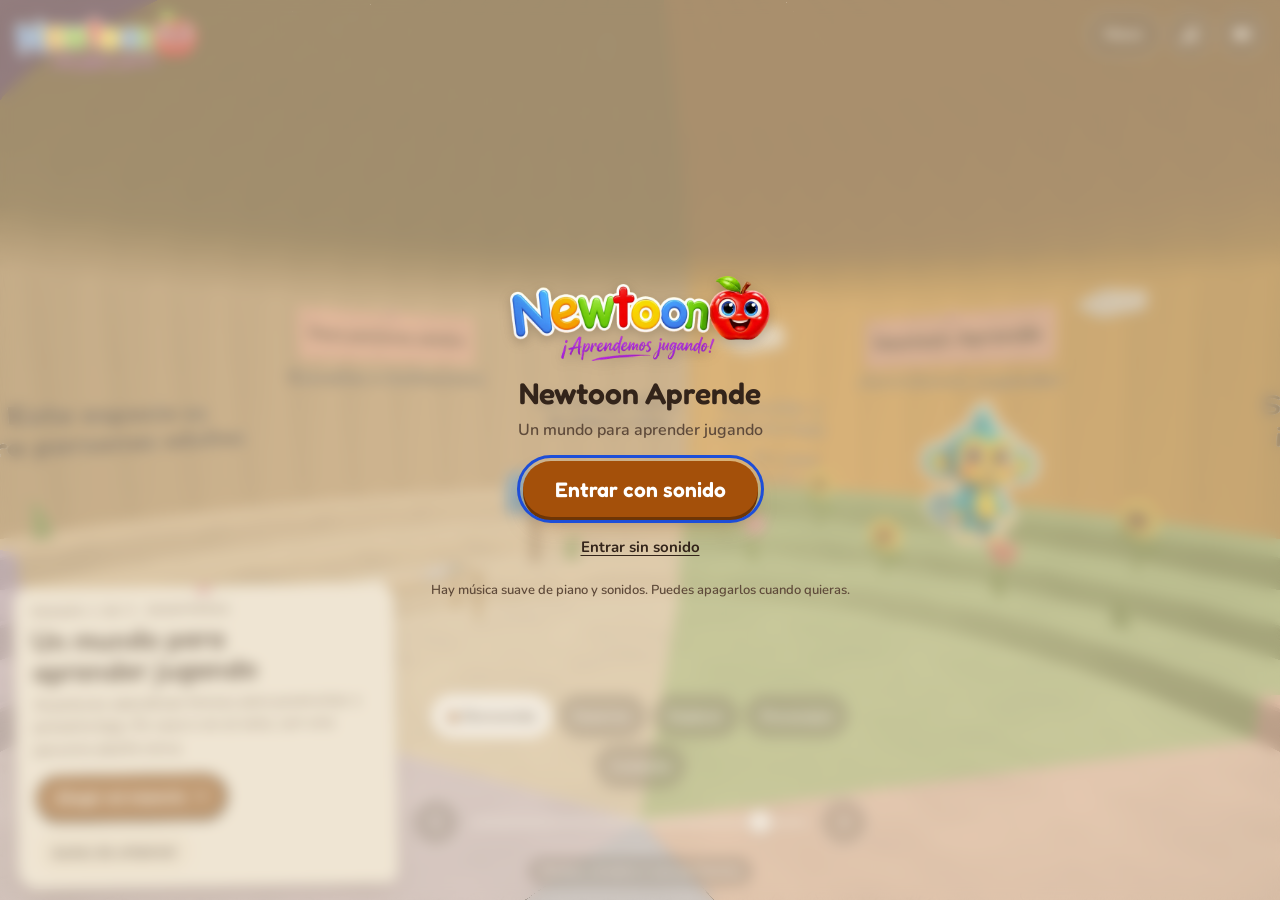
<file: index.html>
<!doctype html>
<html lang="es-419">
<head>
<meta charset="utf-8">
<meta name="viewport" content="width=device-width,initial-scale=1,viewport-fit=cover">
<title>Newtoon Aprende</title>
<meta name="description" content="Newtoon: aventuras educativas para preescolar y primaria baja, en casa o en el aula. ¡Aprendemos jugando!">
<meta name="theme-color" content="#e9dcc6">
<meta name="referrer" content="strict-origin-when-cross-origin">
<link rel="canonical" href="https://newtoonaprende.com/">
<!-- nt-root: ruta a la raíz del proyecto · nt-page: datos en data/pages/<página>.json -->
<meta name="nt-root" content="./">
<meta name="nt-page" content="inicio">
<link rel="stylesheet" href="./shared/paper.css">
<link rel="stylesheet" href="./shared/room/room.css">
<script type="importmap">
{ "imports": { "three": "./vendor/three/three.module.min.js", "three/addons/": "./vendor/three/addons/" } }
</script>
</head>
<body class="is-loading">
<a class="skip" href="#main" data-i18n="skip">Saltar al contenido</a>
<div class="stage2d" id="stage2d" aria-hidden="true"></div>
<canvas id="world" class="world" aria-hidden="true"></canvas>
<div class="vignette" aria-hidden="true"></div>

<header class="top">
  <a class="brand" id="brand" href="./"><img id="brandLogo" alt="" width="180" height="59"></a>
  <div class="tools">
    <button class="tbtn" id="menuBtn" type="button" aria-haspopup="dialog" aria-controls="menu">Menú</button>
    <button class="tbtn icon" id="musicBtn" type="button" aria-pressed="true">
      <svg viewBox="0 0 24 24" fill="none" stroke="currentColor" stroke-width="2" stroke-linecap="round" stroke-linejoin="round" aria-hidden="true"><path d="M9 18V6l10-2v12"/><circle cx="6.5" cy="18" r="2.5" fill="currentColor"/><circle cx="16.5" cy="16" r="2.5" fill="currentColor"/><path class="off" d="M4 4l16 16"/></svg>
    </button>
    <button class="tbtn icon" id="soundBtn" type="button" aria-pressed="true">
      <svg viewBox="0 0 24 24" fill="none" stroke="currentColor" stroke-width="2" stroke-linecap="round" stroke-linejoin="round" aria-hidden="true"><path d="M4 9h4l5-4v14l-5-4H4z" fill="currentColor"/><path class="on" d="M16.5 8.5a5 5 0 0 1 0 7"/><path class="on" d="M19 6a8.5 8.5 0 0 1 0 12"/><path class="off" d="M17 9l5 6M22 9l-5 6"/></svg>
    </button>
  </div>
</header>

<main class="dock" id="main" tabindex="-1">
  <section class="card paper pin" aria-labelledby="zTitle">
    <p class="eyebrow" id="zNum"></p>
    <h1 class="title" id="zTitle" tabindex="-1"></h1>
    <p class="draft-chip" id="zDraft" hidden>Borrador en revisión</p>
    <p class="kid" id="zText"></p>
    <div class="actions" id="zActions"></div>
    <div class="touch" id="touch" hidden><p class="touch-label" id="touchLabel"></p><div class="touch-row" id="touchRow"></div></div>
  </section>
  <nav class="scrub" id="scrub">
    <div class="stops" id="stops"></div>
    <div class="row">
      <button class="navb" id="prev" type="button"><svg viewBox="0 0 24 24" fill="none" stroke="currentColor" stroke-width="2.5" stroke-linecap="round" stroke-linejoin="round" aria-hidden="true"><path d="M15 5l-7 7 7 7"/></svg></button>
      <input type="range" id="slider" min="0" max="1000" value="0">
      <button class="navb" id="next" type="button"><svg viewBox="0 0 24 24" fill="none" stroke="currentColor" stroke-width="2.5" stroke-linecap="round" stroke-linejoin="round" aria-hidden="true"><path d="M9 5l7 7-7 7"/></svg></button>
    </div>
    <p class="hint" id="hint" data-i18n="drag_hint"></p>
  </nav>
</main>

<div class="panel-side paper" id="panel" role="dialog" aria-modal="false" aria-labelledby="panelTitle" hidden>
  <div class="ph"><p id="panelKicker"></p><h2 id="panelTitle" tabindex="-1"></h2><button class="close" id="panelClose" type="button"><span aria-hidden="true">×</span></button></div>
  <div class="pb" id="panelBody" tabindex="0" role="region" aria-label="Detalle"></div>
</div>

<div class="panel" id="menu" role="dialog" aria-modal="true" aria-labelledby="menuTitle" hidden>
  <div class="sheet paper">
    <button class="close" id="menuClose" type="button"><span aria-hidden="true">×</span></button>
    <h2 id="menuTitle">Menú</h2>
    <nav aria-label="Principal"><ul class="nav-list" id="navList"></ul></nav>
    <h3>Ajustes</h3>
    <div class="switches">
      <label class="switch"><input type="checkbox" id="optMusic"><span data-i18n="music_on"></span></label>
      <label class="switch"><input type="checkbox" id="optSound"><span data-i18n="sound_on"></span></label>
      <label class="switch"><input type="checkbox" id="optLow"><span data-i18n="quality_label"></span></label>
      <p class="help" data-i18n="quality_help"></p>
    </div>
    <p class="legal" id="legal"></p>
  </div>
</div>

<div class="gate" id="gate" role="dialog" aria-modal="true" aria-labelledby="gateTitle">
  <div class="gate-card">
    <img class="gate-logo" id="gateLogo" alt="" width="260" height="85">
    <h2 id="gateTitle"></h2>
    <p class="gate-sub" id="gateSub"></p>
    <button class="enter" id="enterBtn" type="button" data-i18n="gate_enter"></button>
    <button class="quiet" id="quietBtn" type="button" data-i18n="gate_quiet"></button>
    <p class="gate-hint" data-i18n="gate_hint"></p>
    <p class="gate-status" id="gateStatus" role="status"></p>
  </div>
</div>

<p class="notice paper" id="notice" role="status" hidden></p>
<div class="bubble" id="bubble" aria-hidden="true"></div>
<div class="tip" id="tip" aria-hidden="true"></div>
<div class="sr-only" id="live" aria-live="polite"></div>
<div class="data-error paper" id="dataError" hidden><p>No pudimos cargar esta página en este momento.</p><ul><li><a href="./">Inicio</a></li><li><a href="./recreo/">Recreo Newtoon</a></li><li><a href="./sala-docentes/">Sala de docentes</a></li><li><a href="./hogar/">Hogar</a></li><li><a href="./instituciones/">Instituciones</a></li></ul></div>
<noscript><div class="data-error paper"><p><b>Newtoon Aprende</b>. Activa JavaScript para recorrer la sala de papel.</p><ul><li><b>Un mundo para aprender jugando</b> Aventuras educativas breves para preescolar y primaria baja. En casa o en el aula, con una persona adulta cerca.</li><li><b>¿Cómo quieres vivir Newtoon hoy?</b> Cada espacio tiene su propósito. Toca una puerta o elige aquí.</li><li><b>Busca otra actividad</b> Cuentos, juegos, videos y materiales publicados. Toca un objeto de la mesa o abre el buscador.</li><li><b>Un mundo de personajes para aprender jugando</b> Newtoon es una marca educativa para Hispanoamérica. Toca a cada personaje para conocerlo.</li><li><b>¿Representas a una escuela o institución?</b> Conoce la propuesta para tu comunidad educativa o escríbenos tus dudas sobre licencias y pilotos.</li></ul><ul><li><a href="./">Inicio</a></li><li><a href="./recreo/">Recreo Newtoon</a></li><li><a href="./sala-docentes/">Sala de docentes</a></li><li><a href="./hogar/">Hogar</a></li><li><a href="./instituciones/">Instituciones</a></li></ul></div></noscript>

<script type="module" src="./shared/room/room.js"></script>
</body>
</html>
</file>
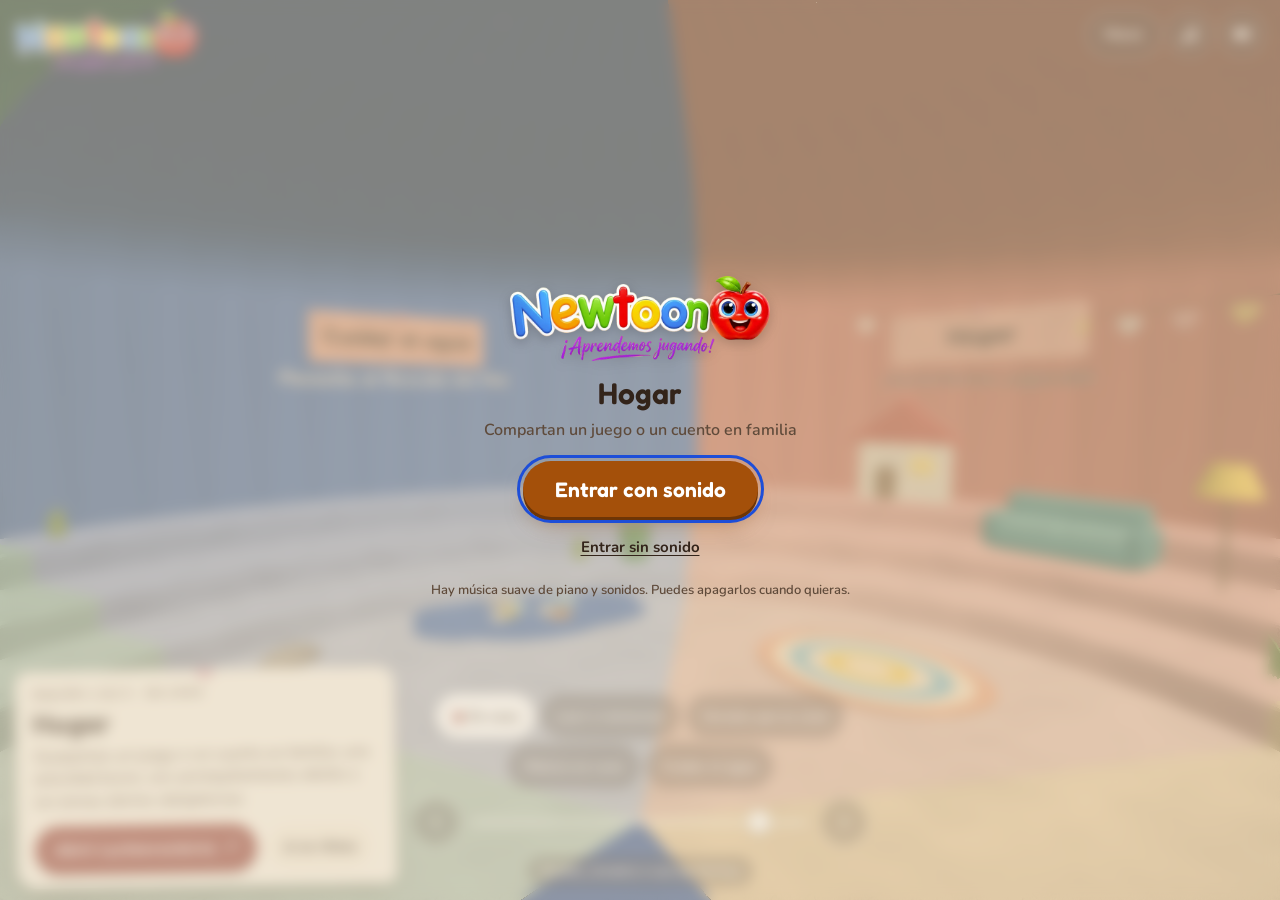
<file: casa/index.html>
<!doctype html>
<html lang="es-419">
<head>
<meta charset="utf-8">
<meta name="viewport" content="width=device-width,initial-scale=1">
<title>Hogar · Newtoon</title>
<!-- Ruta heredada /casa → /hogar (respaldo si el servidor no aplica _redirects) -->
<meta http-equiv="refresh" content="0; url=../hogar/">
<link rel="canonical" href="https://newtoonaprende.com/hogar/">
<script>location.replace('../hogar/' + location.search);</script>
</head>
<body><p><a href="../hogar/">Ir a Hogar</a></p></body>
</html>
</file>
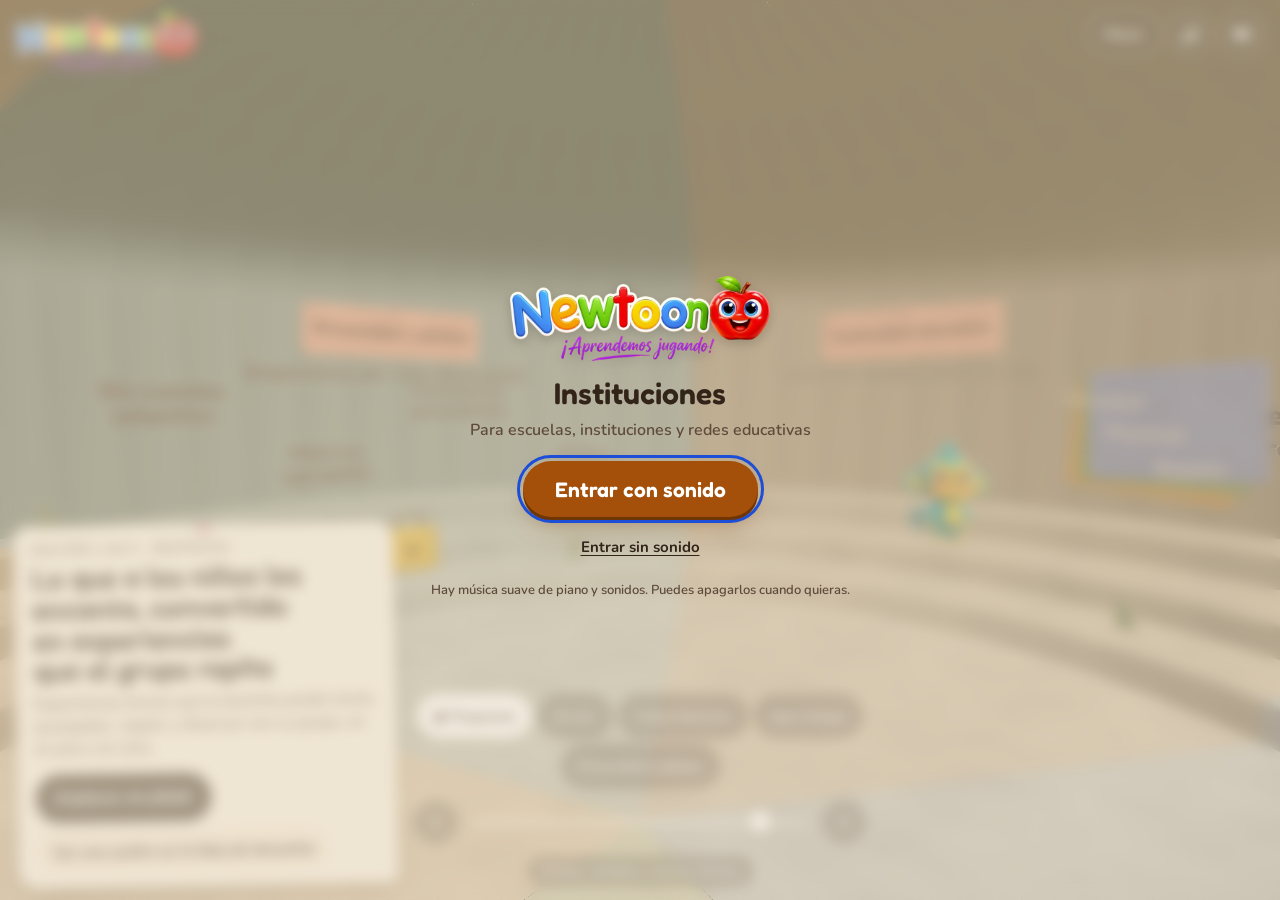
<file: estudio/index.html>
<!doctype html>
<html lang="es-419">
<head>
<meta charset="utf-8">
<meta name="viewport" content="width=device-width,initial-scale=1">
<title>Instituciones · Newtoon</title>
<!-- /estudio es un alias heredado de /instituciones (el sitio actual ya declara /instituciones como canónica) -->
<meta http-equiv="refresh" content="0; url=../instituciones/">
<link rel="canonical" href="https://newtoonaprende.com/instituciones/">
<script>location.replace('../instituciones/' + location.hash);</script>
</head>
<body><p><a href="../instituciones/">Ir a Instituciones</a></p></body>
</html>
</file>
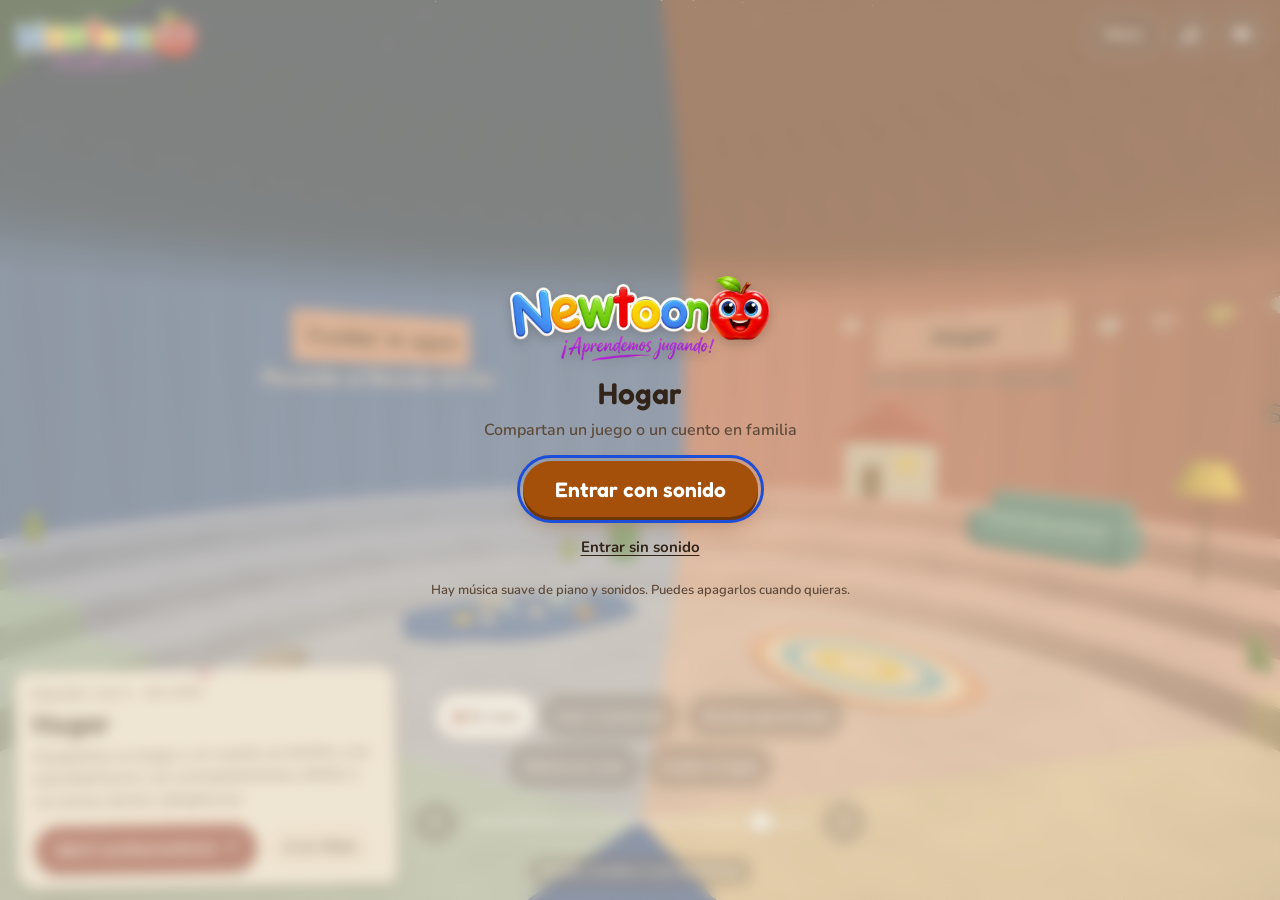
<file: hogar/index.html>
<!doctype html>
<html lang="es-419">
<head>
<meta charset="utf-8">
<meta name="viewport" content="width=device-width,initial-scale=1,viewport-fit=cover">
<title>Hogar · Newtoon</title>
<meta name="description" content="Compartan un juego o un cuento en familia: actividades breves, con acompañamiento adulto y sin tareas diarias obligatorias.">
<meta name="theme-color" content="#e9dcc6">
<meta name="referrer" content="strict-origin-when-cross-origin">
<link rel="canonical" href="https://newtoonaprende.com/hogar/">
<!-- nt-root: ruta a la raíz del proyecto · nt-page: datos en data/pages/<página>.json -->
<meta name="nt-root" content="../">
<meta name="nt-page" content="hogar">
<link rel="stylesheet" href="../shared/paper.css">
<link rel="stylesheet" href="../shared/room/room.css">
<script type="importmap">
{ "imports": { "three": "../vendor/three/three.module.min.js", "three/addons/": "../vendor/three/addons/" } }
</script>
</head>
<body class="is-loading">
<a class="skip" href="#main" data-i18n="skip">Saltar al contenido</a>
<div class="stage2d" id="stage2d" aria-hidden="true"></div>
<canvas id="world" class="world" aria-hidden="true"></canvas>
<div class="vignette" aria-hidden="true"></div>

<header class="top">
  <a class="brand" id="brand" href="../"><img id="brandLogo" alt="" width="180" height="59"></a>
  <div class="tools">
    <button class="tbtn" id="menuBtn" type="button" aria-haspopup="dialog" aria-controls="menu">Menú</button>
    <button class="tbtn icon" id="musicBtn" type="button" aria-pressed="true">
      <svg viewBox="0 0 24 24" fill="none" stroke="currentColor" stroke-width="2" stroke-linecap="round" stroke-linejoin="round" aria-hidden="true"><path d="M9 18V6l10-2v12"/><circle cx="6.5" cy="18" r="2.5" fill="currentColor"/><circle cx="16.5" cy="16" r="2.5" fill="currentColor"/><path class="off" d="M4 4l16 16"/></svg>
    </button>
    <button class="tbtn icon" id="soundBtn" type="button" aria-pressed="true">
      <svg viewBox="0 0 24 24" fill="none" stroke="currentColor" stroke-width="2" stroke-linecap="round" stroke-linejoin="round" aria-hidden="true"><path d="M4 9h4l5-4v14l-5-4H4z" fill="currentColor"/><path class="on" d="M16.5 8.5a5 5 0 0 1 0 7"/><path class="on" d="M19 6a8.5 8.5 0 0 1 0 12"/><path class="off" d="M17 9l5 6M22 9l-5 6"/></svg>
    </button>
  </div>
</header>

<main class="dock" id="main" tabindex="-1">
  <section class="card paper pin" aria-labelledby="zTitle">
    <p class="eyebrow" id="zNum"></p>
    <h1 class="title" id="zTitle" tabindex="-1"></h1>
    <p class="draft-chip" id="zDraft" hidden>Borrador en revisión</p>
    <p class="kid" id="zText"></p>
    <div class="actions" id="zActions"></div>
    <div class="touch" id="touch" hidden><p class="touch-label" id="touchLabel"></p><div class="touch-row" id="touchRow"></div></div>
  </section>
  <nav class="scrub" id="scrub">
    <div class="stops" id="stops"></div>
    <div class="row">
      <button class="navb" id="prev" type="button"><svg viewBox="0 0 24 24" fill="none" stroke="currentColor" stroke-width="2.5" stroke-linecap="round" stroke-linejoin="round" aria-hidden="true"><path d="M15 5l-7 7 7 7"/></svg></button>
      <input type="range" id="slider" min="0" max="1000" value="0">
      <button class="navb" id="next" type="button"><svg viewBox="0 0 24 24" fill="none" stroke="currentColor" stroke-width="2.5" stroke-linecap="round" stroke-linejoin="round" aria-hidden="true"><path d="M9 5l7 7-7 7"/></svg></button>
    </div>
    <p class="hint" id="hint" data-i18n="drag_hint"></p>
  </nav>
</main>

<div class="panel-side paper" id="panel" role="dialog" aria-modal="false" aria-labelledby="panelTitle" hidden>
  <div class="ph"><p id="panelKicker"></p><h2 id="panelTitle" tabindex="-1"></h2><button class="close" id="panelClose" type="button"><span aria-hidden="true">×</span></button></div>
  <div class="pb" id="panelBody" tabindex="0" role="region" aria-label="Detalle"></div>
</div>

<div class="panel" id="menu" role="dialog" aria-modal="true" aria-labelledby="menuTitle" hidden>
  <div class="sheet paper">
    <button class="close" id="menuClose" type="button"><span aria-hidden="true">×</span></button>
    <h2 id="menuTitle">Menú</h2>
    <nav aria-label="Principal"><ul class="nav-list" id="navList"></ul></nav>
    <h3>Ajustes</h3>
    <div class="switches">
      <label class="switch"><input type="checkbox" id="optMusic"><span data-i18n="music_on"></span></label>
      <label class="switch"><input type="checkbox" id="optSound"><span data-i18n="sound_on"></span></label>
      <label class="switch"><input type="checkbox" id="optLow"><span data-i18n="quality_label"></span></label>
      <p class="help" data-i18n="quality_help"></p>
    </div>
    <p class="legal" id="legal"></p>
  </div>
</div>

<div class="gate" id="gate" role="dialog" aria-modal="true" aria-labelledby="gateTitle">
  <div class="gate-card">
    <img class="gate-logo" id="gateLogo" alt="" width="260" height="85">
    <h2 id="gateTitle"></h2>
    <p class="gate-sub" id="gateSub"></p>
    <button class="enter" id="enterBtn" type="button" data-i18n="gate_enter"></button>
    <button class="quiet" id="quietBtn" type="button" data-i18n="gate_quiet"></button>
    <p class="gate-hint" data-i18n="gate_hint"></p>
    <p class="gate-status" id="gateStatus" role="status"></p>
  </div>
</div>

<p class="notice paper" id="notice" role="status" hidden></p>
<div class="bubble" id="bubble" aria-hidden="true"></div>
<div class="tip" id="tip" aria-hidden="true"></div>
<div class="sr-only" id="live" aria-live="polite"></div>
<div class="data-error paper" id="dataError" hidden><p>No pudimos cargar esta página en este momento.</p><ul><li><a href="../">Inicio</a></li><li><a href="../recreo/">Recreo Newtoon</a></li><li><a href="../sala-docentes/">Sala de docentes</a></li><li><a href="../hogar/">Hogar</a></li><li><a href="../instituciones/">Instituciones</a></li></ul></div>
<noscript><div class="data-error paper"><p><b>Hogar</b>. Activa JavaScript para recorrer la sala de papel.</p><ul><li><b>Hogar</b> Compartan un juego o un cuento en familia: una actividad breve, con acompañamiento adulto y sin tareas diarias obligatorias.</li><li><b>Leer y conversar</b> </li><li><b>Vocales por la casa</b> </li><li><b>Música en casa</b> </li><li><b>Cuidar el agua</b> </li></ul><ul><li><a href="../">Inicio</a></li><li><a href="../recreo/">Recreo Newtoon</a></li><li><a href="../sala-docentes/">Sala de docentes</a></li><li><a href="../hogar/">Hogar</a></li><li><a href="../instituciones/">Instituciones</a></li></ul></div></noscript>

<script type="module" src="../shared/room/room.js"></script>
</body>
</html>
</file>
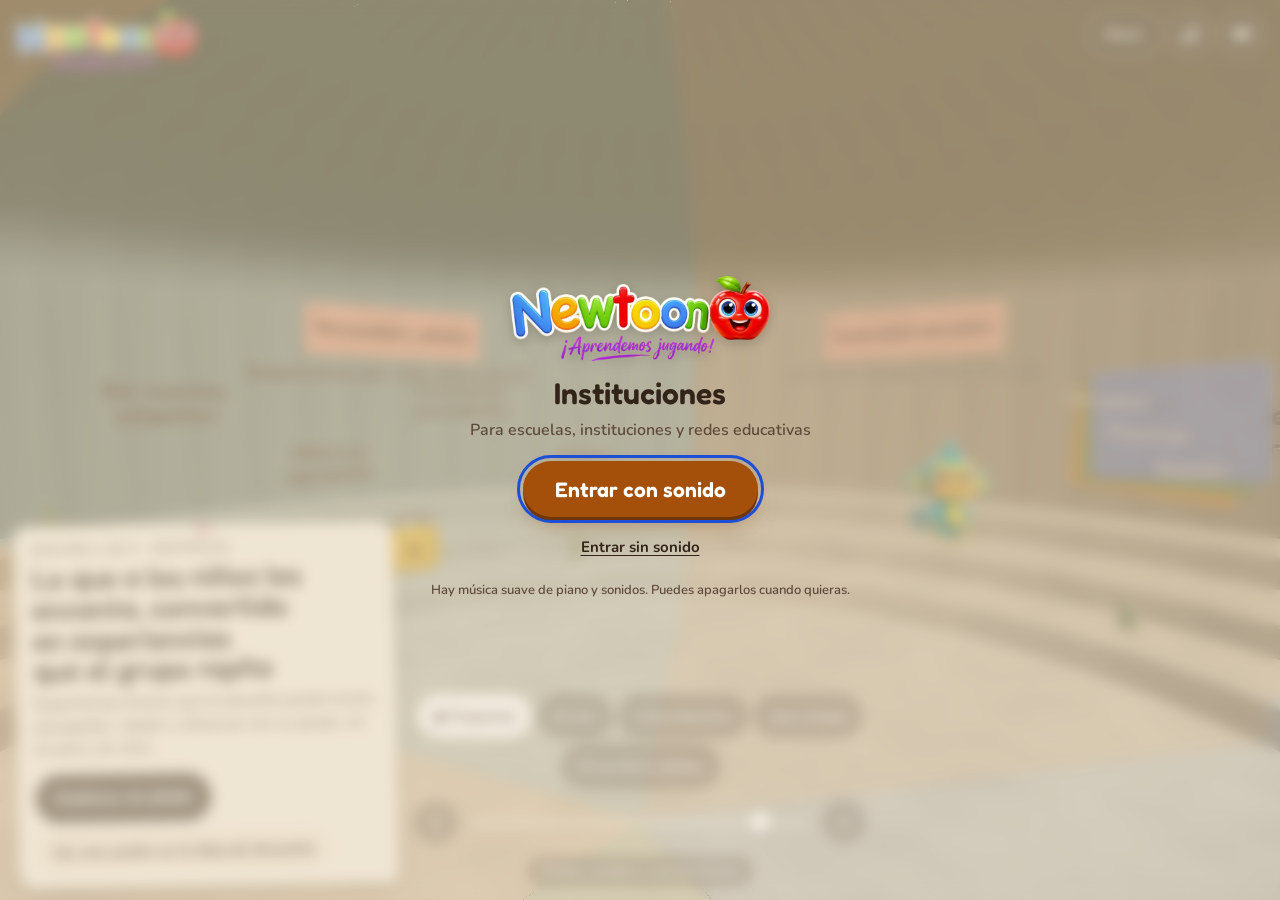
<file: instituciones/index.html>
<!doctype html>
<html lang="es-419">
<head>
<meta charset="utf-8">
<meta name="viewport" content="width=device-width,initial-scale=1,viewport-fit=cover">
<title>Instituciones · Newtoon</title>
<meta name="description" content="Newtoon para escuelas e instituciones: experiencias que el grupo puede repetir, acompañar y aprovechar durante el ciclo escolar.">
<meta name="theme-color" content="#e9dcc6">
<meta name="referrer" content="strict-origin-when-cross-origin">
<link rel="canonical" href="https://newtoonaprende.com/instituciones/">
<!-- nt-root: ruta a la raíz del proyecto · nt-page: datos en data/pages/<página>.json -->
<meta name="nt-root" content="../">
<meta name="nt-page" content="instituciones">
<link rel="stylesheet" href="../shared/paper.css">
<link rel="stylesheet" href="../shared/room/room.css">
<script type="importmap">
{ "imports": { "three": "../vendor/three/three.module.min.js", "three/addons/": "../vendor/three/addons/" } }
</script>
</head>
<body class="is-loading">
<a class="skip" href="#main" data-i18n="skip">Saltar al contenido</a>
<div class="stage2d" id="stage2d" aria-hidden="true"></div>
<canvas id="world" class="world" aria-hidden="true"></canvas>
<div class="vignette" aria-hidden="true"></div>

<header class="top">
  <a class="brand" id="brand" href="../"><img id="brandLogo" alt="" width="180" height="59"></a>
  <div class="tools">
    <button class="tbtn" id="menuBtn" type="button" aria-haspopup="dialog" aria-controls="menu">Menú</button>
    <button class="tbtn icon" id="musicBtn" type="button" aria-pressed="true">
      <svg viewBox="0 0 24 24" fill="none" stroke="currentColor" stroke-width="2" stroke-linecap="round" stroke-linejoin="round" aria-hidden="true"><path d="M9 18V6l10-2v12"/><circle cx="6.5" cy="18" r="2.5" fill="currentColor"/><circle cx="16.5" cy="16" r="2.5" fill="currentColor"/><path class="off" d="M4 4l16 16"/></svg>
    </button>
    <button class="tbtn icon" id="soundBtn" type="button" aria-pressed="true">
      <svg viewBox="0 0 24 24" fill="none" stroke="currentColor" stroke-width="2" stroke-linecap="round" stroke-linejoin="round" aria-hidden="true"><path d="M4 9h4l5-4v14l-5-4H4z" fill="currentColor"/><path class="on" d="M16.5 8.5a5 5 0 0 1 0 7"/><path class="on" d="M19 6a8.5 8.5 0 0 1 0 12"/><path class="off" d="M17 9l5 6M22 9l-5 6"/></svg>
    </button>
  </div>
</header>

<main class="dock" id="main" tabindex="-1">
  <section class="card paper pin" aria-labelledby="zTitle">
    <p class="eyebrow" id="zNum"></p>
    <h1 class="title" id="zTitle" tabindex="-1"></h1>
    <p class="draft-chip" id="zDraft" hidden>Borrador en revisión</p>
    <p class="kid" id="zText"></p>
    <div class="actions" id="zActions"></div>
    <div class="touch" id="touch" hidden><p class="touch-label" id="touchLabel"></p><div class="touch-row" id="touchRow"></div></div>
  </section>
  <nav class="scrub" id="scrub">
    <div class="stops" id="stops"></div>
    <div class="row">
      <button class="navb" id="prev" type="button"><svg viewBox="0 0 24 24" fill="none" stroke="currentColor" stroke-width="2.5" stroke-linecap="round" stroke-linejoin="round" aria-hidden="true"><path d="M15 5l-7 7 7 7"/></svg></button>
      <input type="range" id="slider" min="0" max="1000" value="0">
      <button class="navb" id="next" type="button"><svg viewBox="0 0 24 24" fill="none" stroke="currentColor" stroke-width="2.5" stroke-linecap="round" stroke-linejoin="round" aria-hidden="true"><path d="M9 5l7 7-7 7"/></svg></button>
    </div>
    <p class="hint" id="hint" data-i18n="drag_hint"></p>
  </nav>
</main>

<div class="panel-side paper" id="panel" role="dialog" aria-modal="false" aria-labelledby="panelTitle" hidden>
  <div class="ph"><p id="panelKicker"></p><h2 id="panelTitle" tabindex="-1"></h2><button class="close" id="panelClose" type="button"><span aria-hidden="true">×</span></button></div>
  <div class="pb" id="panelBody" tabindex="0" role="region" aria-label="Detalle"></div>
</div>

<div class="panel" id="menu" role="dialog" aria-modal="true" aria-labelledby="menuTitle" hidden>
  <div class="sheet paper">
    <button class="close" id="menuClose" type="button"><span aria-hidden="true">×</span></button>
    <h2 id="menuTitle">Menú</h2>
    <nav aria-label="Principal"><ul class="nav-list" id="navList"></ul></nav>
    <h3>Ajustes</h3>
    <div class="switches">
      <label class="switch"><input type="checkbox" id="optMusic"><span data-i18n="music_on"></span></label>
      <label class="switch"><input type="checkbox" id="optSound"><span data-i18n="sound_on"></span></label>
      <label class="switch"><input type="checkbox" id="optLow"><span data-i18n="quality_label"></span></label>
      <p class="help" data-i18n="quality_help"></p>
    </div>
    <p class="legal" id="legal"></p>
  </div>
</div>

<div class="gate" id="gate" role="dialog" aria-modal="true" aria-labelledby="gateTitle">
  <div class="gate-card">
    <img class="gate-logo" id="gateLogo" alt="" width="260" height="85">
    <h2 id="gateTitle"></h2>
    <p class="gate-sub" id="gateSub"></p>
    <button class="enter" id="enterBtn" type="button" data-i18n="gate_enter"></button>
    <button class="quiet" id="quietBtn" type="button" data-i18n="gate_quiet"></button>
    <p class="gate-hint" data-i18n="gate_hint"></p>
    <p class="gate-status" id="gateStatus" role="status"></p>
  </div>
</div>

<p class="notice paper" id="notice" role="status" hidden></p>
<div class="bubble" id="bubble" aria-hidden="true"></div>
<div class="tip" id="tip" aria-hidden="true"></div>
<div class="sr-only" id="live" aria-live="polite"></div>
<div class="data-error paper" id="dataError" hidden><p>No pudimos cargar esta página en este momento.</p><ul><li><a href="../">Inicio</a></li><li><a href="../recreo/">Recreo Newtoon</a></li><li><a href="../sala-docentes/">Sala de docentes</a></li><li><a href="../hogar/">Hogar</a></li><li><a href="../instituciones/">Instituciones</a></li></ul></div>
<noscript><div class="data-error paper"><p><b>Instituciones</b>. Activa JavaScript para recorrer la sala de papel.</p><ul><li><b>Lo que a los niños les encanta, convertido en experiencias que el grupo repite</b> Experiencias breves que la docente puede iniciar, acompañar, repetir y observar con su grupo, en el aula y en casa.</li><li><b>El reto en el aula</b> Mucho contenido sin secuencia, poco tiempo para convertirlo en aprendizaje y familias que quieren acompañar sin sobrecarga.</li><li><b>YouTube descubre. Newtoon lo convierte en ritual.</b> Descubrir, iniciar, acompañar, practicar, observar y volver: el aula genera la repetición.</li><li><b>Qué incluye hoy</b> Seis componentes disponibles y dos en definición. Solo listamos lo que ya existe o está aprobado.</li><li><b>Hablemos sobre una implementación</b> Privacidad desde el diseño y pilotos definidos antes de empezar. Las condiciones, la disponibilidad y los precios están por definir.</li></ul><ul><li><a href="../">Inicio</a></li><li><a href="../recreo/">Recreo Newtoon</a></li><li><a href="../sala-docentes/">Sala de docentes</a></li><li><a href="../hogar/">Hogar</a></li><li><a href="../instituciones/">Instituciones</a></li></ul></div></noscript>

<script type="module" src="../shared/room/room.js"></script>
</body>
</html>
</file>
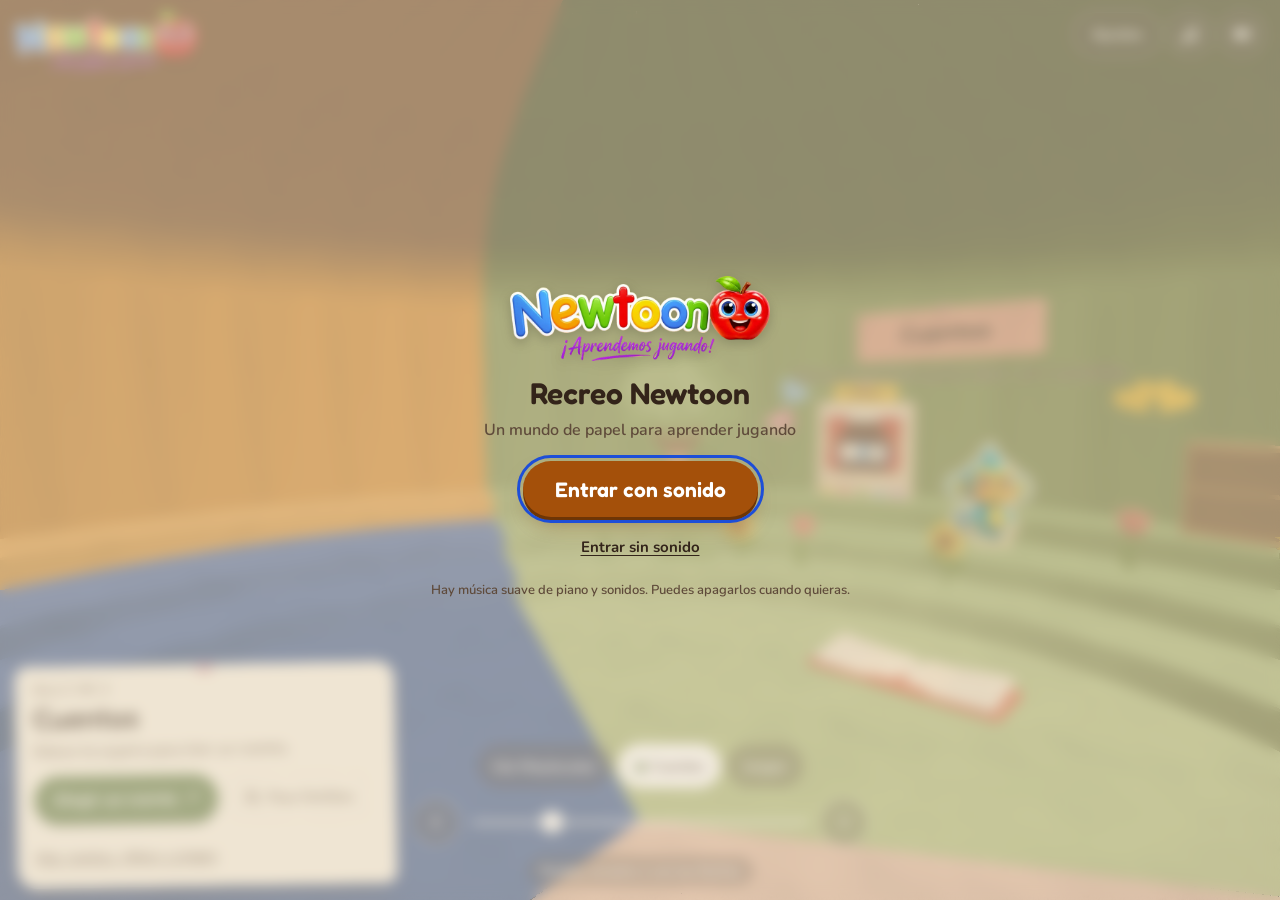
<file: recreo/index.html>
<!doctype html>
<html lang="es-419">
<head>
<meta charset="utf-8">
<meta name="viewport" content="width=device-width,initial-scale=1,viewport-fit=cover">
<title>Recreo Newtoon</title>
<meta name="description" content="Recreo Newtoon: cuentos, juegos y rutas para aprender jugando, en preescolar y primaria baja.">
<meta name="theme-color" content="#e9dcc6">
<meta name="referrer" content="strict-origin-when-cross-origin">
<!-- nt-root: ruta a la raíz del proyecto (data/, assets/, vendor/, shared/) -->
<meta name="nt-root" content="../">
<link rel="stylesheet" href="../shared/paper.css">
<link rel="stylesheet" href="recreo.css">
<!-- Three.js alojado en el proyecto (versión fija 0.165.0): sin dependencia de CDN -->
<script type="importmap">
{ "imports": { "three": "../vendor/three/three.module.min.js", "three/addons/": "../vendor/three/addons/" } }
</script>
</head>
<body class="is-loading">
<a class="skip" href="#isla" data-i18n="skip">Saltar al contenido</a>

<!-- Escenario 2D: siempre presente; es el respaldo si el mundo 3D no carga -->
<div class="stage2d" id="stage2d" aria-hidden="true"></div>
<canvas id="world" class="world" aria-hidden="true"></canvas>
<div class="vignette" aria-hidden="true"></div>

<header class="top">
  <a class="brand" id="brand" href="#"><img id="brandLogo" alt="" width="180" height="59"></a>
  <div class="tools">
    <button class="tbtn" id="settingsBtn" type="button" aria-haspopup="dialog" aria-controls="settings"><span data-i18n="info">Ajustes</span></button>
    <button class="tbtn icon" id="musicBtn" type="button" aria-pressed="true">
      <svg viewBox="0 0 24 24" fill="none" stroke="currentColor" stroke-width="2" stroke-linecap="round" stroke-linejoin="round" aria-hidden="true"><path d="M9 18V6l10-2v12"/><circle cx="6.5" cy="18" r="2.5" fill="currentColor"/><circle cx="16.5" cy="16" r="2.5" fill="currentColor"/><path class="off" d="M4 4l16 16"/></svg>
    </button>
    <button class="tbtn icon" id="soundBtn" type="button" aria-pressed="true">
      <svg viewBox="0 0 24 24" fill="none" stroke="currentColor" stroke-width="2" stroke-linecap="round" stroke-linejoin="round" aria-hidden="true"><path d="M4 9h4l5-4v14l-5-4H4z" fill="currentColor"/><path class="on" d="M16.5 8.5a5 5 0 0 1 0 7"/><path class="on" d="M19 6a8.5 8.5 0 0 1 0 12"/><path class="off" d="M17 9l5 6M22 9l-5 6"/></svg>
    </button>
  </div>
</header>

<main class="dock" id="isla" tabindex="-1">
  <section class="card paper pin" id="card" aria-labelledby="islandTitle">
    <p class="eyebrow" id="islandNum"></p>
    <h1 class="title" id="islandTitle"></h1>
    <p class="kid" id="islandText"></p>
    <div class="exps" id="exps" role="group"></div>
    <div class="actions">
      <a class="cta" id="cta" href="#"><span id="ctaText"></span> <span aria-hidden="true">↗</span></a>
      <button class="family-btn" id="familyBtn" type="button" aria-controls="family" aria-expanded="false">
        <svg viewBox="0 0 24 24" fill="none" stroke="currentColor" stroke-width="2" stroke-linecap="round" aria-hidden="true"><circle cx="8" cy="7" r="3"/><circle cx="17" cy="9" r="2.3"/><path d="M2.5 20c.6-4 3-6 5.5-6s4.9 2 5.5 6M13.5 20c.4-3 1.8-4.6 3.5-4.6s3.1 1.6 3.5 4.6"/></svg>
        <span data-i18n="family_open">Para familias</span>
      </button>
    </div>
    <div class="touch" id="touch" hidden>
      <p class="touch-label" id="touchLabel"></p>
      <div class="touch-row" id="touchRow"></div>
    </div>
    <a class="more" id="more" href="#"></a>
  </section>

  <nav class="scrub" id="scrub" aria-label="Islas del Recreo">
    <div class="stops" id="stops"></div>
    <div class="row">
      <button class="navb" id="prev" type="button"><svg viewBox="0 0 24 24" fill="none" stroke="currentColor" stroke-width="2.5" stroke-linecap="round" stroke-linejoin="round" aria-hidden="true"><path d="M15 5l-7 7 7 7"/></svg></button>
      <input type="range" id="slider" min="0" max="1000" value="0">
      <button class="navb" id="next" type="button"><svg viewBox="0 0 24 24" fill="none" stroke="currentColor" stroke-width="2.5" stroke-linecap="round" stroke-linejoin="round" aria-hidden="true"><path d="M9 5l7 7-7 7"/></svg></button>
    </div>
    <p class="hint" id="hint" data-i18n="drag_hint"></p>
  </nav>
</main>

<!-- Capa para la persona adulta: no es modal, no detiene la actividad -->
<div class="family paper" id="family" role="dialog" aria-modal="false" aria-labelledby="famTitle" hidden>
  <div class="fam-head">
    <p class="fam-kicker" data-i18n="family_title"></p>
    <h2 id="famTitle" tabindex="-1"></h2>
    <button class="close" id="famClose" type="button"><span aria-hidden="true">×</span></button>
  </div>
  <div class="fam-body" id="famBody" tabindex="0" role="region" aria-label="Guía"></div>
</div>

<div class="panel" id="settings" role="dialog" aria-modal="true" aria-labelledby="setTitle" hidden>
  <div class="sheet paper">
    <button class="close" id="setClose" type="button"><span aria-hidden="true">×</span></button>
    <h2 id="setTitle" data-i18n="info_title"></h2>
    <div class="switches">
      <label class="switch"><input type="checkbox" id="optMusic"><span data-i18n="music_on"></span></label>
      <label class="switch"><input type="checkbox" id="optSound"><span data-i18n="sound_on"></span></label>
      <label class="switch"><input type="checkbox" id="optLow"><span data-i18n="quality_label"></span></label>
      <p class="help" data-i18n="quality_help"></p>
      <p class="help" data-i18n="motion_note"></p>
    </div>
    <h3 data-i18n="adults_links"></h3>
    <ul class="adult-links" id="adultLinks"></ul>
  </div>
</div>

<div class="gate" id="gate" role="dialog" aria-modal="true" aria-labelledby="gateTitle">
  <div class="gate-card">
    <img class="gate-logo" id="gateLogo" alt="" width="260" height="85">
    <h2 id="gateTitle" data-i18n="gate_title"></h2>
    <p class="gate-sub" data-i18n="gate_sub"></p>
    <button class="enter" id="enterBtn" type="button" data-i18n="gate_enter"></button>
    <button class="quiet" id="quietBtn" type="button" data-i18n="gate_quiet"></button>
    <p class="gate-hint" data-i18n="gate_hint"></p>
    <p class="gate-status" id="gateStatus" role="status"></p>
  </div>
</div>

<p class="notice paper" id="notice" role="status" hidden></p>
<div class="bubble" id="bubble" aria-hidden="true"></div>
<div class="tip" id="tip" aria-hidden="true"></div>
<div class="sr-only" id="live" aria-live="polite"></div>

<div class="data-error paper" id="dataError" hidden>
  <p>No pudimos cargar el Recreo en este momento.</p>
  <p><a href="https://newtoonaprende.com/#explorar">Explorar los recursos publicados</a></p>
</div>
<noscript><div class="data-error paper"><p>Activa JavaScript para recorrer el Recreo.</p><p><a href="https://newtoonaprende.com/#explorar">Explorar los recursos publicados</a></p></div></noscript>

<script type="module" src="recreo.js"></script>
</body>
</html>
</file>
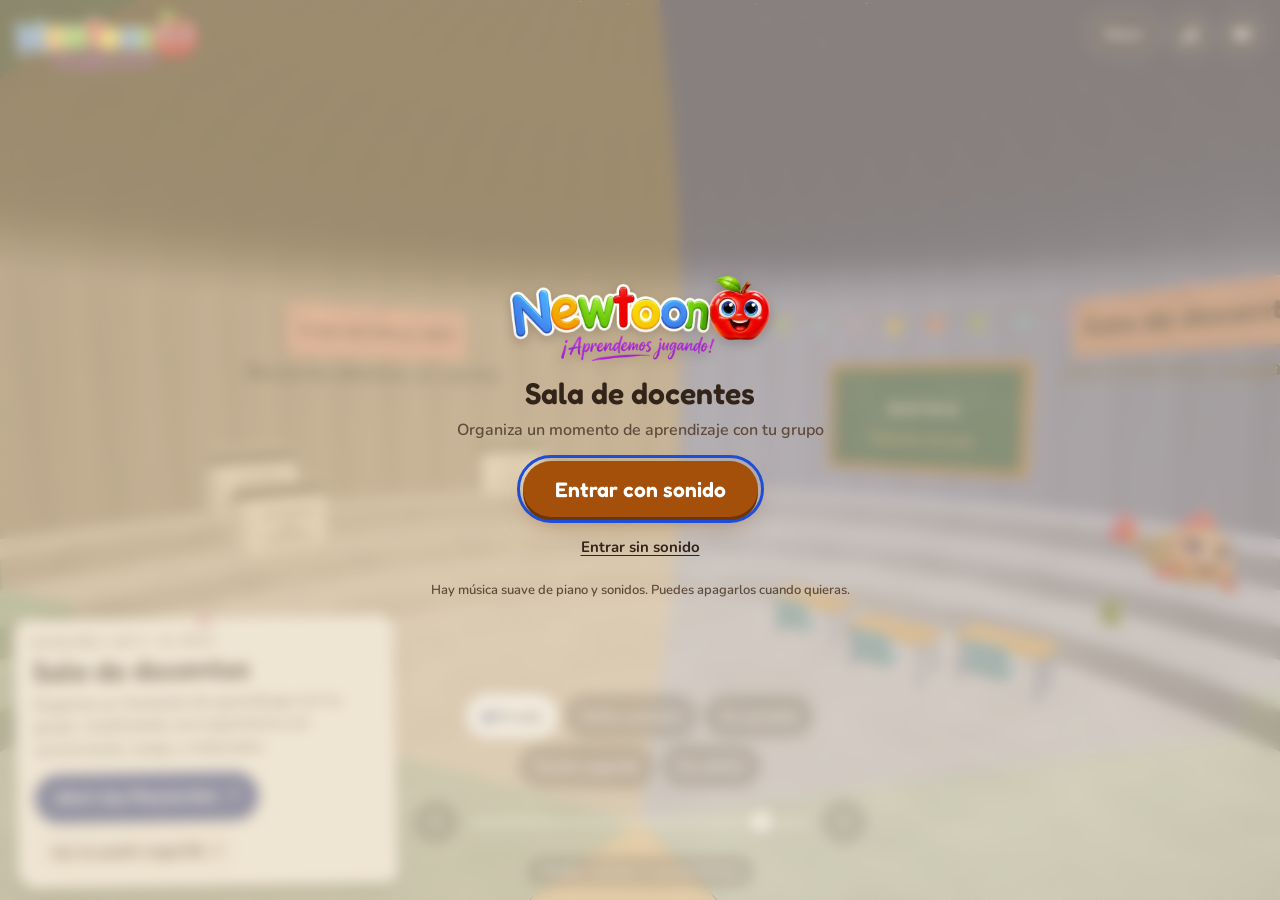
<file: sala-docentes/index.html>
<!doctype html>
<html lang="es-419">
<head>
<meta charset="utf-8">
<meta name="viewport" content="width=device-width,initial-scale=1,viewport-fit=cover">
<title>Sala de docentes · Newtoon</title>
<meta name="description" content="Organiza un momento de aprendizaje con tu grupo, reutilizando una experiencia con conversación, juego y materiales.">
<meta name="theme-color" content="#e9dcc6">
<meta name="referrer" content="strict-origin-when-cross-origin">
<link rel="canonical" href="https://newtoonaprende.com/sala-docentes/">
<!-- nt-root: ruta a la raíz del proyecto · nt-page: datos en data/pages/<página>.json -->
<meta name="nt-root" content="../">
<meta name="nt-page" content="sala-docentes">
<link rel="stylesheet" href="../shared/paper.css">
<link rel="stylesheet" href="../shared/room/room.css">
<script type="importmap">
{ "imports": { "three": "../vendor/three/three.module.min.js", "three/addons/": "../vendor/three/addons/" } }
</script>
</head>
<body class="is-loading">
<a class="skip" href="#main" data-i18n="skip">Saltar al contenido</a>
<div class="stage2d" id="stage2d" aria-hidden="true"></div>
<canvas id="world" class="world" aria-hidden="true"></canvas>
<div class="vignette" aria-hidden="true"></div>

<header class="top">
  <a class="brand" id="brand" href="../"><img id="brandLogo" alt="" width="180" height="59"></a>
  <div class="tools">
    <button class="tbtn" id="menuBtn" type="button" aria-haspopup="dialog" aria-controls="menu">Menú</button>
    <button class="tbtn icon" id="musicBtn" type="button" aria-pressed="true">
      <svg viewBox="0 0 24 24" fill="none" stroke="currentColor" stroke-width="2" stroke-linecap="round" stroke-linejoin="round" aria-hidden="true"><path d="M9 18V6l10-2v12"/><circle cx="6.5" cy="18" r="2.5" fill="currentColor"/><circle cx="16.5" cy="16" r="2.5" fill="currentColor"/><path class="off" d="M4 4l16 16"/></svg>
    </button>
    <button class="tbtn icon" id="soundBtn" type="button" aria-pressed="true">
      <svg viewBox="0 0 24 24" fill="none" stroke="currentColor" stroke-width="2" stroke-linecap="round" stroke-linejoin="round" aria-hidden="true"><path d="M4 9h4l5-4v14l-5-4H4z" fill="currentColor"/><path class="on" d="M16.5 8.5a5 5 0 0 1 0 7"/><path class="on" d="M19 6a8.5 8.5 0 0 1 0 12"/><path class="off" d="M17 9l5 6M22 9l-5 6"/></svg>
    </button>
  </div>
</header>

<main class="dock" id="main" tabindex="-1">
  <section class="card paper pin" aria-labelledby="zTitle">
    <p class="eyebrow" id="zNum"></p>
    <h1 class="title" id="zTitle" tabindex="-1"></h1>
    <p class="draft-chip" id="zDraft" hidden>Borrador en revisión</p>
    <p class="kid" id="zText"></p>
    <div class="actions" id="zActions"></div>
    <div class="touch" id="touch" hidden><p class="touch-label" id="touchLabel"></p><div class="touch-row" id="touchRow"></div></div>
  </section>
  <nav class="scrub" id="scrub">
    <div class="stops" id="stops"></div>
    <div class="row">
      <button class="navb" id="prev" type="button"><svg viewBox="0 0 24 24" fill="none" stroke="currentColor" stroke-width="2.5" stroke-linecap="round" stroke-linejoin="round" aria-hidden="true"><path d="M15 5l-7 7 7 7"/></svg></button>
      <input type="range" id="slider" min="0" max="1000" value="0">
      <button class="navb" id="next" type="button"><svg viewBox="0 0 24 24" fill="none" stroke="currentColor" stroke-width="2.5" stroke-linecap="round" stroke-linejoin="round" aria-hidden="true"><path d="M9 5l7 7-7 7"/></svg></button>
    </div>
    <p class="hint" id="hint" data-i18n="drag_hint"></p>
  </nav>
</main>

<div class="panel-side paper" id="panel" role="dialog" aria-modal="false" aria-labelledby="panelTitle" hidden>
  <div class="ph"><p id="panelKicker"></p><h2 id="panelTitle" tabindex="-1"></h2><button class="close" id="panelClose" type="button"><span aria-hidden="true">×</span></button></div>
  <div class="pb" id="panelBody" tabindex="0" role="region" aria-label="Detalle"></div>
</div>

<div class="panel" id="menu" role="dialog" aria-modal="true" aria-labelledby="menuTitle" hidden>
  <div class="sheet paper">
    <button class="close" id="menuClose" type="button"><span aria-hidden="true">×</span></button>
    <h2 id="menuTitle">Menú</h2>
    <nav aria-label="Principal"><ul class="nav-list" id="navList"></ul></nav>
    <h3>Ajustes</h3>
    <div class="switches">
      <label class="switch"><input type="checkbox" id="optMusic"><span data-i18n="music_on"></span></label>
      <label class="switch"><input type="checkbox" id="optSound"><span data-i18n="sound_on"></span></label>
      <label class="switch"><input type="checkbox" id="optLow"><span data-i18n="quality_label"></span></label>
      <p class="help" data-i18n="quality_help"></p>
    </div>
    <p class="legal" id="legal"></p>
  </div>
</div>

<div class="gate" id="gate" role="dialog" aria-modal="true" aria-labelledby="gateTitle">
  <div class="gate-card">
    <img class="gate-logo" id="gateLogo" alt="" width="260" height="85">
    <h2 id="gateTitle"></h2>
    <p class="gate-sub" id="gateSub"></p>
    <button class="enter" id="enterBtn" type="button" data-i18n="gate_enter"></button>
    <button class="quiet" id="quietBtn" type="button" data-i18n="gate_quiet"></button>
    <p class="gate-hint" data-i18n="gate_hint"></p>
    <p class="gate-status" id="gateStatus" role="status"></p>
  </div>
</div>

<p class="notice paper" id="notice" role="status" hidden></p>
<div class="bubble" id="bubble" aria-hidden="true"></div>
<div class="tip" id="tip" aria-hidden="true"></div>
<div class="sr-only" id="live" aria-live="polite"></div>
<div class="data-error paper" id="dataError" hidden><p>No pudimos cargar esta página en este momento.</p><ul><li><a href="../">Inicio</a></li><li><a href="../recreo/">Recreo Newtoon</a></li><li><a href="../sala-docentes/">Sala de docentes</a></li><li><a href="../hogar/">Hogar</a></li><li><a href="../instituciones/">Instituciones</a></li></ul></div>
<noscript><div class="data-error paper"><p><b>Sala de docentes</b>. Activa JavaScript para recorrer la sala de papel.</p><ul><li><b>Sala de docentes</b> Organiza un momento de aprendizaje con tu grupo, reutilizando una experiencia con conversación, juego y materiales.</li><li><b>Varias sesiones</b> </li><li><b>Sin pantalla</b> </li><li><b>Sugerencia para tu próxima sesión</b> Objetivo observable: reconocer una vocal entre otras letras. Materiales: Tuti o tarjetas de papel.</li><li><b>Lo que aún está por definir</b> Esta sala reúne recursos abiertos. No es una plataforma con cuentas ni guarda datos de tu grupo.</li></ul><ul><li><a href="../">Inicio</a></li><li><a href="../recreo/">Recreo Newtoon</a></li><li><a href="../sala-docentes/">Sala de docentes</a></li><li><a href="../hogar/">Hogar</a></li><li><a href="../instituciones/">Instituciones</a></li></ul></div></noscript>

<script type="module" src="../shared/room/room.js"></script>
</body>
</html>
</file>
<file: shared/paper.css>
/* Newtoon · sistema visual de papel compartido (Recreo e Instituciones)
   Fuentes alojadas en el proyecto: sin peticiones a terceros en superficies infantiles. */
@font-face{font-family:"Fredoka";src:url("../assets/fonts/fredoka-latin-500-normal.woff2") format("woff2");font-weight:500;font-display:swap}
@font-face{font-family:"Fredoka";src:url("../assets/fonts/fredoka-latin-600-normal.woff2") format("woff2");font-weight:600;font-display:swap}
@font-face{font-family:"Fredoka";src:url("../assets/fonts/fredoka-latin-700-normal.woff2") format("woff2");font-weight:700;font-display:swap}
@font-face{font-family:"Nunito";src:url("../assets/fonts/nunito-latin-600-normal.woff2") format("woff2");font-weight:600;font-display:swap}
@font-face{font-family:"Nunito";src:url("../assets/fonts/nunito-latin-700-normal.woff2") format("woff2");font-weight:700;font-display:swap}
@font-face{font-family:"Nunito";src:url("../assets/fonts/nunito-latin-800-normal.woff2") format("woff2");font-weight:800;font-display:swap}
@font-face{font-family:"Patrick Hand";src:url("../assets/fonts/patrick-hand-latin-400-normal.woff2") format("woff2");font-weight:400;font-display:swap}

:root{
  --kraft:#e9dcc6;
  --kraft-deep:#d9c6a5;
  --paper:#fbf5e8;
  --paper-2:#f3e9d6;
  --ink:#33241a;
  --ink-soft:#5f4b3b;
  --line:rgba(80,55,30,.16);
  --orange:#e0802a;
  --orange-ink:#8f4a0d;
  --green:#5f7e3d;
  --coral:#c9574a;
  --blue:#3d5cab;
  --focus:#1d4ed8;
  --display:"Fredoka","Nunito",system-ui,-apple-system,"Segoe UI",sans-serif;
  --ui:"Nunito",system-ui,-apple-system,"Segoe UI",sans-serif;
  --hand:"Patrick Hand","Comic Neue","Segoe Print",cursive;
  --shadow-paper:0 1px 0 rgba(0,0,0,.05),0 10px 24px -10px rgba(60,35,10,.45);
  --radius-paper:14px 18px 12px 20px;
  /* fibra de papel: ruido SVG muy sutil */
  --fiber:url("data:image/svg+xml;utf8,<svg xmlns='http://www.w3.org/2000/svg' width='220' height='220'><filter id='n'><feTurbulence type='fractalNoise' baseFrequency='.9' numOctaves='2' stitchTiles='stitch'/><feColorMatrix values='0 0 0 0 .35  0 0 0 0 .25  0 0 0 0 .15  0 0 0 .09 0'/></filter><rect width='100%' height='100%' filter='url(%23n)'/></svg>");
  color-scheme:light;
}
[hidden]{display:none!important}
*,*::before,*::after{box-sizing:border-box}
.paper{background-color:var(--paper);background-image:var(--fiber);border-radius:var(--radius-paper);box-shadow:var(--shadow-paper)}
.pin::before{content:"";position:absolute;top:-8px;left:50%;width:16px;height:16px;margin-left:-8px;border-radius:50%;
  background:radial-gradient(circle at 35% 35%,#ffd0d6,#e58a97 60%,#c46a77);box-shadow:0 2px 3px rgba(0,0,0,.25)}
.skip{position:absolute;left:12px;top:-60px;z-index:100;background:var(--ink);color:#fff;padding:10px 14px;border-radius:10px;font:700 15px var(--ui);text-decoration:none}
.skip:focus{top:12px}
:focus-visible{outline:3px solid var(--focus);outline-offset:3px}
.sr-only{position:absolute;width:1px;height:1px;padding:0;margin:-1px;overflow:hidden;clip:rect(0,0,0,0);white-space:nowrap;border:0}
@media (prefers-reduced-motion:reduce){*{animation-duration:.001ms!important;transition-duration:.001ms!important;scroll-behavior:auto!important}}
</file>
<file: shared/room/room.css>
/* Recreo Newtoon · interfaz DOM sobre el mundo 3D. Look único de papel (no cambia con el tema del sistema). */
:root{ --accent:#4f6d31; --accent-ink:#fff; }
html,body{height:100%;margin:0;overflow:hidden;background:var(--kraft);color:var(--ink);font-family:var(--ui)}
img{max-width:100%}

/* escenario 2D (respaldo y carga) */
.stage2d{position:fixed;inset:0;overflow:hidden;transition:opacity .8s}
.stage2d .wall{position:absolute;inset:0 0 38% 0;background-color:var(--w,#7f9a5c);background-image:var(--fiber),radial-gradient(130% 80% at 50% 120%,rgba(255,255,255,.08),transparent 60%);transition:background-color .6s}
.stage2d .lip{position:absolute;left:-10%;right:-10%;top:-30%;height:46%;border-radius:0 0 50% 50%;background-color:var(--l,#5d7740);background-image:var(--fiber);box-shadow:0 18px 30px -12px rgba(0,0,0,.35);transition:background-color .6s}
.stage2d .floor{position:absolute;left:-10%;right:-10%;bottom:0;height:46%;border-radius:50% 50% 0 0/22% 22% 0 0;background-color:var(--f,#b3cd8b);background-image:var(--fiber);box-shadow:0 -6px 0 var(--s,#9cba76),0 -12px 0 var(--s2,#8fac69);transition:background-color .6s}
.stage2d .hero{position:absolute;left:50%;bottom:30%;width:min(34vh,48vw);transform:translateX(-50%);filter:drop-shadow(0 12px 14px rgba(40,20,5,.3))}
.stage2d .hero.fish{width:min(46vh,62vw);bottom:24%}
.world{position:fixed;inset:0;width:100%;height:100%;display:block;touch-action:none;opacity:0;transition:opacity .9s;cursor:grab}
body.world-ready .world{opacity:1}
body.world-ready .stage2d{opacity:0;pointer-events:none}
.world.point{cursor:pointer}.world.grabbing{cursor:grabbing}
.vignette{position:fixed;inset:0;pointer-events:none;background:radial-gradient(120% 95% at 50% 45%,transparent 55%,rgba(40,24,10,.26) 100%)}

/* barra superior */
.top{position:fixed;top:0;left:0;right:0;display:flex;justify-content:space-between;align-items:flex-start;gap:12px;z-index:4;pointer-events:none;
  padding:calc(12px + env(safe-area-inset-top,0px)) max(16px,env(safe-area-inset-right,0px)) 0 max(16px,env(safe-area-inset-left,0px))}
.brand{pointer-events:auto;display:inline-flex;min-height:44px;align-items:center;filter:drop-shadow(0 2px 3px rgba(0,0,0,.25))}
.brand img{width:clamp(130px,16vw,180px);height:auto}
.tools{display:flex;gap:8px;pointer-events:auto}
.tbtn{font:700 15px var(--ui);color:#fff;background:rgba(35,22,10,.34);border:1.5px solid rgba(255,255,255,.6);border-radius:999px;min-height:44px;min-width:44px;padding:0 16px;
  display:inline-flex;align-items:center;justify-content:center;cursor:pointer;backdrop-filter:blur(3px);-webkit-backdrop-filter:blur(3px)}
.tbtn.icon{padding:0}
.tbtn:hover{background:rgba(35,22,10,.5)}
.tbtn svg{width:22px;height:22px}
.tbtn .off{display:none}
.tbtn[aria-pressed="false"] .off{display:inline}
.tbtn[aria-pressed="false"] .on{display:none}
.tbtn:focus-visible{outline-color:#fff}

/* tarjeta y navegación inferior */
.dock{position:fixed;left:0;right:0;bottom:0;z-index:3;pointer-events:none;display:grid;grid-template-columns:minmax(0,380px) 1fr minmax(0,380px);align-items:end;gap:16px;
  padding:0 max(16px,env(safe-area-inset-right,0px)) calc(14px + env(safe-area-inset-bottom,0px)) max(16px,env(safe-area-inset-left,0px));outline:none}
.card{pointer-events:auto;position:relative;padding:16px 18px 14px;transform:rotate(-1deg);display:flex;flex-direction:column;gap:6px;max-height:calc(100vh - 120px);overflow:auto}
.eyebrow{margin:0;font:800 11px var(--ui);letter-spacing:.12em;text-transform:uppercase;color:var(--ink-soft)}
.title{margin:0;font:600 28px/1.1 var(--display);text-wrap:balance}
.kid{margin:0 0 4px;font:600 15.5px/1.45 var(--ui);color:var(--ink-soft)}
.exps{display:flex;flex-wrap:wrap;gap:6px}
.exp{font:700 14px var(--ui);color:var(--ink);background:var(--paper-2);border:2px solid transparent;border-radius:12px;min-height:44px;padding:8px 12px;cursor:pointer;text-align:left}
.exp[aria-pressed="true"]{border-color:var(--accent);background:#fff}
.exp[aria-pressed="true"]::before{content:"✓ ";color:var(--accent)}
.actions{display:flex;flex-wrap:wrap;align-items:center;gap:8px 12px;margin-top:4px}
.cta{display:inline-flex;align-items:center;gap:8px;min-height:48px;background:var(--accent);color:var(--accent-ink);text-decoration:none;font:800 16px var(--ui);
  padding:0 20px;border-radius:999px;box-shadow:0 3px 0 rgba(0,0,0,.2);transition:transform .15s,background-color .4s}
.cta:hover{transform:translateY(-2px)}
.cta.pulse{animation:pulse .9s 2}
@keyframes pulse{50%{transform:scale(1.07)}}
.family-btn{display:inline-flex;align-items:center;gap:6px;min-height:44px;padding:0 12px;font:700 14px var(--ui);color:var(--ink-soft);background:transparent;border:1.5px dashed rgba(80,55,30,.4);border-radius:12px;cursor:pointer}
.family-btn:hover,.family-btn[aria-expanded="true"]{background:var(--paper-2);color:var(--ink)}
.family-btn svg{width:18px;height:18px}
.touch{border-top:1.5px dashed var(--line);margin-top:6px;padding-top:8px}
.touch-label{margin:0 0 6px;font:700 13px var(--ui);color:var(--ink-soft)}
.touch-row{display:flex;flex-wrap:wrap;gap:6px}
.tchip{min-width:44px;min-height:44px;border-radius:12px;border:0;background:var(--paper-2);font:700 20px var(--display);color:var(--ink);cursor:pointer;box-shadow:inset 0 -3px 0 rgba(0,0,0,.08)}
.tchip:hover{background:#fff}
.tchip:active{transform:translateY(2px)}
.more{align-self:flex-start;font:700 13.5px var(--ui);color:var(--ink-soft);text-underline-offset:3px;padding:10px 0 0;min-height:44px;display:inline-flex;align-items:center}

.scrub{pointer-events:auto;justify-self:center;display:flex;flex-direction:column;align-items:center;gap:10px;width:min(100%,520px)}
.stops{display:flex;flex-wrap:wrap;justify-content:center;gap:6px}
.stop{font:700 14px var(--ui);color:#fff;background:rgba(35,22,10,.36);border:0;min-height:44px;padding:0 16px;border-radius:999px;cursor:pointer;backdrop-filter:blur(3px);-webkit-backdrop-filter:blur(3px)}
.stop:hover{background:rgba(35,22,10,.52)}
.stop[aria-current="true"]{background:#fff;color:var(--ink)}
.stop[aria-current="true"]::before{content:"● ";color:var(--accent)}
.stop:focus-visible,.navb:focus-visible{outline-color:#fff}
.row{display:flex;align-items:center;gap:12px;width:100%}
.navb{flex:none;width:48px;height:48px;border-radius:50%;border:1.5px solid rgba(255,255,255,.7);background:rgba(35,22,10,.3);color:#fff;cursor:pointer;display:grid;place-items:center}
.navb svg{width:20px;height:20px}
input[type=range]{flex:1;min-width:0;appearance:none;-webkit-appearance:none;background:transparent;height:44px;cursor:pointer;margin:0}
input[type=range]::-webkit-slider-runnable-track{height:3px;background:rgba(255,255,255,.9);border-radius:2px}
input[type=range]::-moz-range-track{height:3px;background:rgba(255,255,255,.9);border-radius:2px}
input[type=range]::-webkit-slider-thumb{-webkit-appearance:none;width:22px;height:22px;border-radius:50%;background:#fff;margin-top:-10px;box-shadow:0 1px 4px rgba(0,0,0,.4)}
input[type=range]::-moz-range-thumb{width:22px;height:22px;border:0;border-radius:50%;background:#fff;box-shadow:0 1px 4px rgba(0,0,0,.4)}
input[type=range]:focus-visible{outline:3px solid #fff;outline-offset:2px;border-radius:6px}
.hint{margin:0;font:700 13px var(--ui);color:#fff;background:rgba(35,22,10,.36);padding:6px 12px;border-radius:999px;transition:opacity .6s}
.hint.off{opacity:0}

/* panel para familias */
.family{position:fixed;z-index:8;top:calc(70px + env(safe-area-inset-top,0px));right:max(16px,env(safe-area-inset-right,0px));bottom:calc(16px + env(safe-area-inset-bottom,0px));
  width:min(420px,calc(100vw - 32px));display:flex;flex-direction:column;border-radius:18px 14px 16px 12px;overflow:hidden;animation:slidein .35s ease}
@keyframes slidein{from{transform:translateX(30px);opacity:0}}
.fam-head{position:relative;padding:16px 60px 12px 20px;border-bottom:1.5px dashed var(--line);background:var(--paper)}
.fam-kicker{margin:0;font:800 11px var(--ui);letter-spacing:.12em;text-transform:uppercase;color:var(--ink-soft)}
.fam-head h2{margin:2px 0 0;font:600 22px/1.15 var(--display);outline:none}
.fam-body{overflow:auto;padding:14px 20px 20px;display:flex;flex-direction:column;gap:14px}
.fam-meta{display:flex;flex-wrap:wrap;gap:6px}
.chip{font:700 12.5px var(--ui);background:var(--paper-2);padding:5px 10px;border-radius:999px}
.chip.draft{background:#fde7c8;color:#7a4a0a}
.fam-sec h3{margin:0 0 4px;font:600 16px var(--display)}
.fam-sec p,.fam-sec li{margin:0;font:600 14.5px/1.5 var(--ui);color:var(--ink-soft)}
.fam-sec ul,.fam-sec ol{margin:0;padding-left:20px;display:grid;gap:3px}
.steps3{display:grid;gap:8px}
.step{background:var(--paper-2);border-radius:12px;padding:10px 12px}
.step b{display:block;font:600 14px var(--display);color:var(--ink);margin-bottom:2px}
.dl{display:inline-flex;align-items:center;gap:8px;min-height:44px;padding:0 16px;border-radius:12px;background:var(--ink);color:#fff;text-decoration:none;font:800 14px var(--ui);align-self:flex-start}
.fam-note{font:600 12.5px/1.5 var(--ui);color:var(--ink-soft);margin:0}
.close{position:absolute;top:10px;right:10px;width:44px;height:44px;border-radius:50%;border:0;background:var(--paper-2);color:var(--ink);font-size:24px;line-height:1;cursor:pointer}

/* ajustes */
.panel{position:fixed;inset:0;z-index:20;display:grid;place-items:center;background:rgba(40,26,14,.45);
  padding:max(16px,env(safe-area-inset-top,0px)) max(16px,env(safe-area-inset-right,0px)) max(16px,env(safe-area-inset-bottom,0px)) max(16px,env(safe-area-inset-left,0px))}
.sheet{position:relative;width:min(440px,100%);max-height:100%;overflow:auto;padding:22px 22px 18px}
.sheet h2{margin:0 0 12px;font:600 26px var(--display)}
.sheet h3{margin:16px 0 8px;font:600 17px var(--display)}
.switches{display:grid;gap:6px}
.switch{display:flex;align-items:center;gap:10px;min-height:44px;font:700 15px var(--ui);cursor:pointer}
.switch input{width:22px;height:22px;accent-color:var(--accent)}
.help{margin:0 0 4px;font:600 13px/1.5 var(--ui);color:var(--ink-soft)}
.adult-links{list-style:none;margin:0;padding:0;display:grid;gap:6px}
.adult-links a{display:flex;justify-content:space-between;align-items:center;min-height:44px;padding:0 14px;border-radius:12px;background:var(--paper-2);color:var(--ink);text-decoration:none;font:700 15px var(--ui)}

/* entrada */
.gate{position:fixed;inset:0;z-index:30;display:grid;place-items:center;padding:16px;background:rgba(233,220,198,.55);backdrop-filter:blur(7px);-webkit-backdrop-filter:blur(7px);transition:opacity .7s}
.gate.done{opacity:0;pointer-events:none}
.gate-card{text-align:center;display:flex;flex-direction:column;align-items:center;gap:8px;max-width:420px}
.gate-logo{width:min(260px,70vw);height:auto;filter:drop-shadow(0 4px 6px rgba(0,0,0,.18))}
.gate-card h2{margin:6px 0 0;font:600 30px var(--display)}
.gate-sub{margin:0 0 12px;font:600 16px var(--ui);color:var(--ink-soft)}
.enter{font:600 21px var(--display);color:#fff;background:#a4500a;border:0;border-radius:999px;min-height:56px;padding:0 32px;cursor:pointer;box-shadow:0 4px 0 #6e3505,0 12px 24px -8px rgba(120,60,10,.5)}
.enter:hover{transform:translateY(-2px)}
.quiet{font:700 15px var(--ui);color:var(--ink);background:transparent;border:0;text-decoration:underline;text-underline-offset:3px;cursor:pointer;min-height:44px;padding:0 12px}
.gate-hint{margin:4px 0 0;font:600 13px/1.5 var(--ui);color:var(--ink-soft)}
.gate-status{margin:0;font:600 13px var(--ui);color:var(--ink-soft);min-height:1.2em}

/* avisos, globo, tooltip */
.notice{position:fixed;z-index:9;top:calc(70px + env(safe-area-inset-top,0px));left:50%;transform:translateX(-50%);margin:0;padding:10px 16px;font:700 14px var(--ui);max-width:calc(100vw - 32px)}
.bubble{position:fixed;left:0;top:0;z-index:5;pointer-events:none;background:#fff;color:var(--ink);font:600 19px/1.15 var(--display);padding:9px 15px;border-radius:16px;
  box-shadow:0 6px 16px -4px rgba(0,0,0,.35);transform:translate(-50%,-100%) scale(.6);opacity:0;transition:opacity .2s,transform .25s cubic-bezier(.3,1.6,.5,1);white-space:nowrap}
.bubble::after{content:"";position:absolute;left:50%;bottom:-8px;margin-left:-8px;border:8px solid transparent;border-bottom:0;border-top-color:#fff}
.bubble.on{opacity:1;transform:translate(-50%,calc(-100% - 12px)) scale(1)}
.bubble b{font-weight:700;color:var(--accent)}
.tip{position:fixed;left:0;top:0;z-index:6;pointer-events:none;background:rgba(40,26,14,.85);color:#fff;font:700 13px var(--ui);padding:5px 9px;border-radius:8px;transform:translate(14px,14px);opacity:0;transition:opacity .15s;white-space:nowrap}
.tip.on{opacity:1}
.data-error{position:fixed;z-index:40;left:50%;top:50%;transform:translate(-50%,-50%);padding:20px 24px;font:700 16px/1.5 var(--ui);text-align:center;width:min(420px,calc(100vw - 32px))}
.data-error a{color:var(--ink)}

/* tableta / celular */
@media (max-width:900px){
  .dock{grid-template-columns:1fr;gap:10px}
  .scrub{order:-1}
  .card{transform:rotate(-.5deg);padding:12px 14px;max-height:52vh}
  .title{font-size:23px}
  .kid{font-size:14px}
  .family{top:auto;left:max(8px,env(safe-area-inset-left,0px));right:max(8px,env(safe-area-inset-right,0px));bottom:0;width:auto;max-height:78vh;border-radius:20px 20px 0 0;
    padding-bottom:env(safe-area-inset-bottom,0px);animation-name:slideup}
  @keyframes slideup{from{transform:translateY(40px);opacity:0}}
}
@media (max-width:520px){ .stops{display:none} .hint{display:none} .brand img{width:120px} .tbtn{padding:0 12px} }
@media (max-height:560px) and (orientation:landscape){ .kid{display:none} .touch{display:none} .card{max-height:60vh} }
/* proyector / pantallas grandes: todo un poco más grande */
@media (min-width:1600px) and (min-height:900px){ .card,.scrub,.tools,.brand{zoom:1.28} .dock{grid-template-columns:minmax(0,500px) 1fr minmax(0,500px)} .family{zoom:1.15} }
@media (prefers-reduced-motion:reduce){ .card{transform:none} }

/* ===== Salas del sitio: añadidos sobre la base del Recreo ===== */
body.leaving .world,body.leaving .stage2d,body.leaving .dock{opacity:0;transition:opacity .35s}
body.sober .vignette{background:radial-gradient(120% 95% at 50% 45%,transparent 60%,rgba(40,30,20,.2) 100%)}
.draft-chip{align-self:flex-start;font:800 12px var(--ui);background:#fde7c8;color:#7a4a0a;padding:4px 10px;border-radius:999px;margin:0}
.actions{flex-direction:row}
.cta2{display:inline-flex;align-items:center;gap:6px;min-height:44px;padding:0 14px;font:800 14.5px var(--ui);color:var(--ink);background:var(--paper-2);border:2px solid transparent;border-radius:999px;cursor:pointer;text-decoration:none}
.cta2:hover{border-color:var(--accent)}
.cta2.pulse{animation:pulse .9s 2}
.tlink{display:inline-flex;align-items:center;min-height:44px;font:700 14px var(--ui);color:var(--ink-soft);text-underline-offset:3px;background:none;border:0;cursor:pointer;padding:0 4px}
.hint-s{display:block;font:700 11px var(--ui);letter-spacing:.06em;text-transform:uppercase;opacity:.8;margin-right:6px}
.cta .hint-s{display:none}
.card .actions{display:flex;flex-wrap:wrap;gap:8px 10px}
/* panel lateral de contenido */
.panel-side{position:fixed;z-index:8;top:calc(70px + env(safe-area-inset-top,0px));right:max(16px,env(safe-area-inset-right,0px));bottom:calc(16px + env(safe-area-inset-bottom,0px));
  width:min(440px,calc(100vw - 32px));display:flex;flex-direction:column;border-radius:18px 14px 16px 12px;overflow:hidden;animation:slidein .35s ease}
.panel-side .ph{position:relative;padding:16px 60px 12px 20px;border-bottom:1.5px dashed var(--line);background:var(--paper)}
.panel-side .ph p{margin:0;font:800 11px var(--ui);letter-spacing:.12em;text-transform:uppercase;color:var(--ink-soft)}
.panel-side .ph h2{margin:2px 0 0;font:600 22px/1.15 var(--display);outline:none}
.panel-side .pb{overflow:auto;padding:14px 20px 22px;display:flex;flex-direction:column;gap:14px;font:600 14.5px/1.5 var(--ui);color:var(--ink-soft)}
.psec h3{margin:0 0 6px;font:600 17px var(--display);color:var(--ink)}
.psec p{margin:0}.psec ul{margin:0;padding-left:20px}
.plist{list-style:none;margin:0;padding:0;display:grid;gap:8px}
.plist li{background:var(--paper-2);border-radius:12px;padding:10px 12px;display:flex;flex-direction:column;gap:2px}
.plist b{font:600 15px var(--display);color:var(--ink)}
.psteps{margin:0;padding:0;list-style:none;counter-reset:s;display:grid;gap:8px}
.psteps li{position:relative;background:var(--paper-2);border-radius:12px;padding:10px 12px 10px 50px;color:var(--ink)}
.psteps li::before{counter-increment:s;content:counter(s);position:absolute;left:12px;top:9px;width:28px;height:28px;border-radius:50%;background:var(--accent);color:#fff;display:grid;place-items:center;font:600 14px var(--display)}
.pnote{margin:0;font-size:13px;color:var(--ink-soft)}
.pmeta{display:grid;gap:8px}.pmeta div{background:var(--paper-2);border-radius:12px;padding:10px 12px;color:var(--ink)}
.pmeta b{display:block;font:800 11.5px var(--ui);letter-spacing:.08em;text-transform:uppercase;color:var(--accent)}
.pmeta ul{margin:0;padding-left:18px}
.pthree{display:grid;gap:8px}.pthree div{background:var(--paper-2);border-radius:12px;padding:10px 12px;color:var(--ink)}
.pthree b{display:block;font:600 14px var(--display)}
.pchips{display:flex;flex-wrap:wrap;gap:6px}.pchips span{font:800 12px var(--ui);background:var(--paper-2);padding:4px 10px;border-radius:999px;color:var(--ink-soft)}
.pchips .draft{background:#fde7c8;color:#7a4a0a}
.pactions{display:flex;flex-wrap:wrap;gap:8px}
.pbtn{display:inline-flex;align-items:center;justify-content:center;min-height:44px;padding:0 16px;border-radius:12px;background:var(--accent);color:#fff;text-decoration:none;font:800 14px var(--ui);border:0;cursor:pointer}
.pbtn.dark{background:var(--ink)}.pbtn.ghost{background:transparent;color:var(--ink);box-shadow:inset 0 0 0 2px var(--line)}
.pbtn[disabled]{opacity:.5}
.status{display:inline-block;align-self:flex-start;font:800 11px var(--ui);letter-spacing:.06em;text-transform:uppercase;padding:3px 8px;border-radius:999px}
.status.ok{background:#dfead0;color:#3e5a22}.status.ok::before{content:"✓ "}
.status.wip{background:#fde7c8;color:#7a4a0a}.status.wip::before{content:"◔ "}
.pcast{list-style:none;margin:0;padding:0;display:grid;gap:10px}
.pcast li{display:flex;gap:12px;align-items:center;background:var(--paper-2);border-radius:14px;padding:10px}
.pcast img{width:80px;height:90px;object-fit:contain;flex:none}
.pcast div{display:flex;flex-direction:column}.pcast b{font:600 17px var(--display);color:var(--ink)}
.finder,.cform{display:grid;gap:8px}
.finder label,.cform label{font:800 13px var(--ui);color:var(--ink-soft)}
.finder input,.cform input,.cform textarea{font:600 16px var(--ui);color:var(--ink);background:#fffdf8;border:2px solid rgba(80,55,30,.25);border-radius:12px;padding:10px 12px;min-height:46px}
.finder input:focus,.cform input:focus,.cform textarea:focus{border-color:var(--accent);outline:none;box-shadow:0 0 0 3px rgba(0,0,0,.08)}
.fchips{border:0;margin:0;padding:0;display:flex;flex-wrap:wrap;gap:6px}
.fchips legend{font:800 13px var(--ui);color:var(--ink-soft);padding:0;margin-bottom:6px;width:100%}
.chip-btn{font:700 13.5px var(--ui);min-height:44px;padding:0 12px;border-radius:999px;border:2px solid rgba(80,55,30,.22);background:#fffdf8;color:var(--ink);cursor:pointer}
.chip-btn[aria-pressed="true"]{background:var(--ink);color:#fff;border-color:var(--ink)}
.chip-btn[aria-pressed="true"]::before{content:"✓ "}
.pcount{margin:0;font-weight:800}
.presults{list-style:none;margin:0;padding:0;display:grid;gap:8px}
.presults li{display:flex;gap:10px;background:var(--paper-2);border-radius:12px;padding:10px}
.presults .rart{width:64px;flex:none}.presults .rart svg{width:100%;height:auto}
.presults div{display:flex;flex-direction:column;min-width:0}
.presults b{font:600 15px var(--display);color:var(--ink)}.presults small{font-size:12px}
.presults a{font:800 14px var(--ui);color:var(--accent);min-height:44px;display:inline-flex;align-items:center}
.rtags{font:800 11px var(--ui);letter-spacing:.05em;text-transform:uppercase}
.fstatus{margin:0;font:700 14px/1.5 var(--ui)}.fstatus.err{color:#9c2a1c}.fstatus.ok{color:#3e5a22}
[aria-invalid="true"]{border-color:#c0392b!important}
/* menú global */
.nav-list{list-style:none;margin:0 0 6px;padding:0;display:grid;gap:6px}
.nav-list a{display:flex;align-items:center;justify-content:space-between;min-height:48px;padding:0 14px;border-radius:12px;background:var(--paper-2);color:var(--ink);text-decoration:none;font:700 16px var(--ui)}
.nav-list a[aria-current="page"]{background:var(--ink);color:#fff}
.nav-list a[aria-current="page"]::after{content:"Aquí estás";font:700 12px var(--ui);opacity:.8}
.legal{margin:14px 0 0;font:600 12.5px/1.8 var(--ui);color:var(--ink-soft)}
.legal a{color:var(--ink-soft)}
/* escenario 2D: ilustración de la zona */
.stage2d .hero{position:absolute;left:50%;bottom:28%;width:min(36vh,50vw);transform:translateX(-50%);filter:drop-shadow(0 12px 14px rgba(40,20,5,.3))}
.stage2d .hero img,.stage2d .hero svg{width:100%;height:auto;display:block}
.stage2d .hero.illu{width:min(40vh,58vw)}
@media (max-width:900px){ .panel-side{top:auto;left:max(8px,env(safe-area-inset-left,0px));right:max(8px,env(safe-area-inset-right,0px));bottom:0;width:auto;max-height:80vh;border-radius:20px 20px 0 0;animation-name:slideup} }
</file>
<file: recreo/recreo.css>
/* Recreo Newtoon · interfaz DOM sobre el mundo 3D. Look único de papel (no cambia con el tema del sistema). */
:root{ --accent:#4f6d31; --accent-ink:#fff; }
html,body{height:100%;margin:0;overflow:hidden;background:var(--kraft);color:var(--ink);font-family:var(--ui)}
img{max-width:100%}

/* escenario 2D (respaldo y carga) */
.stage2d{position:fixed;inset:0;overflow:hidden;transition:opacity .8s}
.stage2d .wall{position:absolute;inset:0 0 38% 0;background-color:var(--w,#7f9a5c);background-image:var(--fiber),radial-gradient(130% 80% at 50% 120%,rgba(255,255,255,.08),transparent 60%);transition:background-color .6s}
.stage2d .lip{position:absolute;left:-10%;right:-10%;top:-30%;height:46%;border-radius:0 0 50% 50%;background-color:var(--l,#5d7740);background-image:var(--fiber);box-shadow:0 18px 30px -12px rgba(0,0,0,.35);transition:background-color .6s}
.stage2d .floor{position:absolute;left:-10%;right:-10%;bottom:0;height:46%;border-radius:50% 50% 0 0/22% 22% 0 0;background-color:var(--f,#b3cd8b);background-image:var(--fiber);box-shadow:0 -6px 0 var(--s,#9cba76),0 -12px 0 var(--s2,#8fac69);transition:background-color .6s}
.stage2d .hero{position:absolute;left:50%;bottom:30%;width:min(34vh,48vw);transform:translateX(-50%);filter:drop-shadow(0 12px 14px rgba(40,20,5,.3))}
.stage2d .hero.fish{width:min(46vh,62vw);bottom:24%}
.world{position:fixed;inset:0;width:100%;height:100%;display:block;touch-action:none;opacity:0;transition:opacity .9s;cursor:grab}
body.world-ready .world{opacity:1}
body.world-ready .stage2d{opacity:0;pointer-events:none}
.world.point{cursor:pointer}.world.grabbing{cursor:grabbing}
.vignette{position:fixed;inset:0;pointer-events:none;background:radial-gradient(120% 95% at 50% 45%,transparent 55%,rgba(40,24,10,.26) 100%)}

/* barra superior */
.top{position:fixed;top:0;left:0;right:0;display:flex;justify-content:space-between;align-items:flex-start;gap:12px;z-index:4;pointer-events:none;
  padding:calc(12px + env(safe-area-inset-top,0px)) max(16px,env(safe-area-inset-right,0px)) 0 max(16px,env(safe-area-inset-left,0px))}
.brand{pointer-events:auto;display:inline-flex;min-height:44px;align-items:center;filter:drop-shadow(0 2px 3px rgba(0,0,0,.25))}
.brand img{width:clamp(130px,16vw,180px);height:auto}
.tools{display:flex;gap:8px;pointer-events:auto}
.tbtn{font:700 15px var(--ui);color:#fff;background:rgba(35,22,10,.34);border:1.5px solid rgba(255,255,255,.6);border-radius:999px;min-height:44px;min-width:44px;padding:0 16px;
  display:inline-flex;align-items:center;justify-content:center;cursor:pointer;backdrop-filter:blur(3px);-webkit-backdrop-filter:blur(3px)}
.tbtn.icon{padding:0}
.tbtn:hover{background:rgba(35,22,10,.5)}
.tbtn svg{width:22px;height:22px}
.tbtn .off{display:none}
.tbtn[aria-pressed="false"] .off{display:inline}
.tbtn[aria-pressed="false"] .on{display:none}
.tbtn:focus-visible{outline-color:#fff}

/* tarjeta y navegación inferior */
.dock{position:fixed;left:0;right:0;bottom:0;z-index:3;pointer-events:none;display:grid;grid-template-columns:minmax(0,380px) 1fr minmax(0,380px);align-items:end;gap:16px;
  padding:0 max(16px,env(safe-area-inset-right,0px)) calc(14px + env(safe-area-inset-bottom,0px)) max(16px,env(safe-area-inset-left,0px));outline:none}
.card{pointer-events:auto;position:relative;padding:16px 18px 14px;transform:rotate(-1deg);display:flex;flex-direction:column;gap:6px;max-height:calc(100vh - 120px);overflow:auto}
.eyebrow{margin:0;font:800 11px var(--ui);letter-spacing:.12em;text-transform:uppercase;color:var(--ink-soft)}
.title{margin:0;font:600 28px/1.1 var(--display);text-wrap:balance}
.kid{margin:0 0 4px;font:600 15.5px/1.45 var(--ui);color:var(--ink-soft)}
.exps{display:flex;flex-wrap:wrap;gap:6px}
.exp{font:700 14px var(--ui);color:var(--ink);background:var(--paper-2);border:2px solid transparent;border-radius:12px;min-height:44px;padding:8px 12px;cursor:pointer;text-align:left}
.exp[aria-pressed="true"]{border-color:var(--accent);background:#fff}
.exp[aria-pressed="true"]::before{content:"✓ ";color:var(--accent)}
.actions{display:flex;flex-wrap:wrap;align-items:center;gap:8px 12px;margin-top:4px}
.cta{display:inline-flex;align-items:center;gap:8px;min-height:48px;background:var(--accent);color:var(--accent-ink);text-decoration:none;font:800 16px var(--ui);
  padding:0 20px;border-radius:999px;box-shadow:0 3px 0 rgba(0,0,0,.2);transition:transform .15s,background-color .4s}
.cta:hover{transform:translateY(-2px)}
.cta.pulse{animation:pulse .9s 2}
@keyframes pulse{50%{transform:scale(1.07)}}
.family-btn{display:inline-flex;align-items:center;gap:6px;min-height:44px;padding:0 12px;font:700 14px var(--ui);color:var(--ink-soft);background:transparent;border:1.5px dashed rgba(80,55,30,.4);border-radius:12px;cursor:pointer}
.family-btn:hover,.family-btn[aria-expanded="true"]{background:var(--paper-2);color:var(--ink)}
.family-btn svg{width:18px;height:18px}
.touch{border-top:1.5px dashed var(--line);margin-top:6px;padding-top:8px}
.touch-label{margin:0 0 6px;font:700 13px var(--ui);color:var(--ink-soft)}
.touch-row{display:flex;flex-wrap:wrap;gap:6px}
.tchip{min-width:44px;min-height:44px;border-radius:12px;border:0;background:var(--paper-2);font:700 20px var(--display);color:var(--ink);cursor:pointer;box-shadow:inset 0 -3px 0 rgba(0,0,0,.08)}
.tchip:hover{background:#fff}
.tchip:active{transform:translateY(2px)}
.more{align-self:flex-start;font:700 13.5px var(--ui);color:var(--ink-soft);text-underline-offset:3px;padding:10px 0 0;min-height:44px;display:inline-flex;align-items:center}

.scrub{pointer-events:auto;justify-self:center;display:flex;flex-direction:column;align-items:center;gap:10px;width:min(100%,520px)}
.stops{display:flex;flex-wrap:wrap;justify-content:center;gap:6px}
.stop{font:700 14px var(--ui);color:#fff;background:rgba(35,22,10,.36);border:0;min-height:44px;padding:0 16px;border-radius:999px;cursor:pointer;backdrop-filter:blur(3px);-webkit-backdrop-filter:blur(3px)}
.stop:hover{background:rgba(35,22,10,.52)}
.stop[aria-current="true"]{background:#fff;color:var(--ink)}
.stop[aria-current="true"]::before{content:"● ";color:var(--accent)}
.stop:focus-visible,.navb:focus-visible{outline-color:#fff}
.row{display:flex;align-items:center;gap:12px;width:100%}
.navb{flex:none;width:48px;height:48px;border-radius:50%;border:1.5px solid rgba(255,255,255,.7);background:rgba(35,22,10,.3);color:#fff;cursor:pointer;display:grid;place-items:center}
.navb svg{width:20px;height:20px}
input[type=range]{flex:1;min-width:0;appearance:none;-webkit-appearance:none;background:transparent;height:44px;cursor:pointer;margin:0}
input[type=range]::-webkit-slider-runnable-track{height:3px;background:rgba(255,255,255,.9);border-radius:2px}
input[type=range]::-moz-range-track{height:3px;background:rgba(255,255,255,.9);border-radius:2px}
input[type=range]::-webkit-slider-thumb{-webkit-appearance:none;width:22px;height:22px;border-radius:50%;background:#fff;margin-top:-10px;box-shadow:0 1px 4px rgba(0,0,0,.4)}
input[type=range]::-moz-range-thumb{width:22px;height:22px;border:0;border-radius:50%;background:#fff;box-shadow:0 1px 4px rgba(0,0,0,.4)}
input[type=range]:focus-visible{outline:3px solid #fff;outline-offset:2px;border-radius:6px}
.hint{margin:0;font:700 13px var(--ui);color:#fff;background:rgba(35,22,10,.36);padding:6px 12px;border-radius:999px;transition:opacity .6s}
.hint.off{opacity:0}

/* panel para familias */
.family{position:fixed;z-index:8;top:calc(70px + env(safe-area-inset-top,0px));right:max(16px,env(safe-area-inset-right,0px));bottom:calc(16px + env(safe-area-inset-bottom,0px));
  width:min(420px,calc(100vw - 32px));display:flex;flex-direction:column;border-radius:18px 14px 16px 12px;overflow:hidden;animation:slidein .35s ease}
@keyframes slidein{from{transform:translateX(30px);opacity:0}}
.fam-head{position:relative;padding:16px 60px 12px 20px;border-bottom:1.5px dashed var(--line);background:var(--paper)}
.fam-kicker{margin:0;font:800 11px var(--ui);letter-spacing:.12em;text-transform:uppercase;color:var(--ink-soft)}
.fam-head h2{margin:2px 0 0;font:600 22px/1.15 var(--display);outline:none}
.fam-body{overflow:auto;padding:14px 20px 20px;display:flex;flex-direction:column;gap:14px}
.fam-meta{display:flex;flex-wrap:wrap;gap:6px}
.chip{font:700 12.5px var(--ui);background:var(--paper-2);padding:5px 10px;border-radius:999px}
.chip.draft{background:#fde7c8;color:#7a4a0a}
.fam-sec h3{margin:0 0 4px;font:600 16px var(--display)}
.fam-sec p,.fam-sec li{margin:0;font:600 14.5px/1.5 var(--ui);color:var(--ink-soft)}
.fam-sec ul,.fam-sec ol{margin:0;padding-left:20px;display:grid;gap:3px}
.steps3{display:grid;gap:8px}
.step{background:var(--paper-2);border-radius:12px;padding:10px 12px}
.step b{display:block;font:600 14px var(--display);color:var(--ink);margin-bottom:2px}
.dl{display:inline-flex;align-items:center;gap:8px;min-height:44px;padding:0 16px;border-radius:12px;background:var(--ink);color:#fff;text-decoration:none;font:800 14px var(--ui);align-self:flex-start}
.fam-note{font:600 12.5px/1.5 var(--ui);color:var(--ink-soft);margin:0}
.close{position:absolute;top:10px;right:10px;width:44px;height:44px;border-radius:50%;border:0;background:var(--paper-2);color:var(--ink);font-size:24px;line-height:1;cursor:pointer}

/* ajustes */
.panel{position:fixed;inset:0;z-index:20;display:grid;place-items:center;background:rgba(40,26,14,.45);
  padding:max(16px,env(safe-area-inset-top,0px)) max(16px,env(safe-area-inset-right,0px)) max(16px,env(safe-area-inset-bottom,0px)) max(16px,env(safe-area-inset-left,0px))}
.sheet{position:relative;width:min(440px,100%);max-height:100%;overflow:auto;padding:22px 22px 18px}
.sheet h2{margin:0 0 12px;font:600 26px var(--display)}
.sheet h3{margin:16px 0 8px;font:600 17px var(--display)}
.switches{display:grid;gap:6px}
.switch{display:flex;align-items:center;gap:10px;min-height:44px;font:700 15px var(--ui);cursor:pointer}
.switch input{width:22px;height:22px;accent-color:var(--accent)}
.help{margin:0 0 4px;font:600 13px/1.5 var(--ui);color:var(--ink-soft)}
.adult-links{list-style:none;margin:0;padding:0;display:grid;gap:6px}
.adult-links a{display:flex;justify-content:space-between;align-items:center;min-height:44px;padding:0 14px;border-radius:12px;background:var(--paper-2);color:var(--ink);text-decoration:none;font:700 15px var(--ui)}

/* entrada */
.gate{position:fixed;inset:0;z-index:30;display:grid;place-items:center;padding:16px;background:rgba(233,220,198,.55);backdrop-filter:blur(7px);-webkit-backdrop-filter:blur(7px);transition:opacity .7s}
.gate.done{opacity:0;pointer-events:none}
.gate-card{text-align:center;display:flex;flex-direction:column;align-items:center;gap:8px;max-width:420px}
.gate-logo{width:min(260px,70vw);height:auto;filter:drop-shadow(0 4px 6px rgba(0,0,0,.18))}
.gate-card h2{margin:6px 0 0;font:600 30px var(--display)}
.gate-sub{margin:0 0 12px;font:600 16px var(--ui);color:var(--ink-soft)}
.enter{font:600 21px var(--display);color:#fff;background:#a4500a;border:0;border-radius:999px;min-height:56px;padding:0 32px;cursor:pointer;box-shadow:0 4px 0 #6e3505,0 12px 24px -8px rgba(120,60,10,.5)}
.enter:hover{transform:translateY(-2px)}
.quiet{font:700 15px var(--ui);color:var(--ink);background:transparent;border:0;text-decoration:underline;text-underline-offset:3px;cursor:pointer;min-height:44px;padding:0 12px}
.gate-hint{margin:4px 0 0;font:600 13px/1.5 var(--ui);color:var(--ink-soft)}
.gate-status{margin:0;font:600 13px var(--ui);color:var(--ink-soft);min-height:1.2em}

/* avisos, globo, tooltip */
.notice{position:fixed;z-index:9;top:calc(70px + env(safe-area-inset-top,0px));left:50%;transform:translateX(-50%);margin:0;padding:10px 16px;font:700 14px var(--ui);max-width:calc(100vw - 32px)}
.bubble{position:fixed;left:0;top:0;z-index:5;pointer-events:none;background:#fff;color:var(--ink);font:600 19px/1.15 var(--display);padding:9px 15px;border-radius:16px;
  box-shadow:0 6px 16px -4px rgba(0,0,0,.35);transform:translate(-50%,-100%) scale(.6);opacity:0;transition:opacity .2s,transform .25s cubic-bezier(.3,1.6,.5,1);white-space:nowrap}
.bubble::after{content:"";position:absolute;left:50%;bottom:-8px;margin-left:-8px;border:8px solid transparent;border-bottom:0;border-top-color:#fff}
.bubble.on{opacity:1;transform:translate(-50%,calc(-100% - 12px)) scale(1)}
.bubble b{font-weight:700;color:var(--accent)}
.tip{position:fixed;left:0;top:0;z-index:6;pointer-events:none;background:rgba(40,26,14,.85);color:#fff;font:700 13px var(--ui);padding:5px 9px;border-radius:8px;transform:translate(14px,14px);opacity:0;transition:opacity .15s;white-space:nowrap}
.tip.on{opacity:1}
.data-error{position:fixed;z-index:40;left:50%;top:50%;transform:translate(-50%,-50%);padding:20px 24px;font:700 16px/1.5 var(--ui);text-align:center;width:min(420px,calc(100vw - 32px))}
.data-error a{color:var(--ink)}

/* tableta / celular */
@media (max-width:900px){
  .dock{grid-template-columns:1fr;gap:10px}
  .scrub{order:-1}
  .card{transform:rotate(-.5deg);padding:12px 14px;max-height:52vh}
  .title{font-size:23px}
  .kid{font-size:14px}
  .family{top:auto;left:max(8px,env(safe-area-inset-left,0px));right:max(8px,env(safe-area-inset-right,0px));bottom:0;width:auto;max-height:78vh;border-radius:20px 20px 0 0;
    padding-bottom:env(safe-area-inset-bottom,0px);animation-name:slideup}
  @keyframes slideup{from{transform:translateY(40px);opacity:0}}
}
@media (max-width:520px){ .stops{display:none} .hint{display:none} .brand img{width:120px} .tbtn{padding:0 12px} }
@media (max-height:560px) and (orientation:landscape){ .kid{display:none} .touch{display:none} .card{max-height:60vh} }
/* proyector / pantallas grandes: todo un poco más grande */
@media (min-width:1600px) and (min-height:900px){ .card,.scrub,.tools,.brand{zoom:1.28} .dock{grid-template-columns:minmax(0,500px) 1fr minmax(0,500px)} .family{zoom:1.15} }
@media (prefers-reduced-motion:reduce){ .card{transform:none} }
</file>
